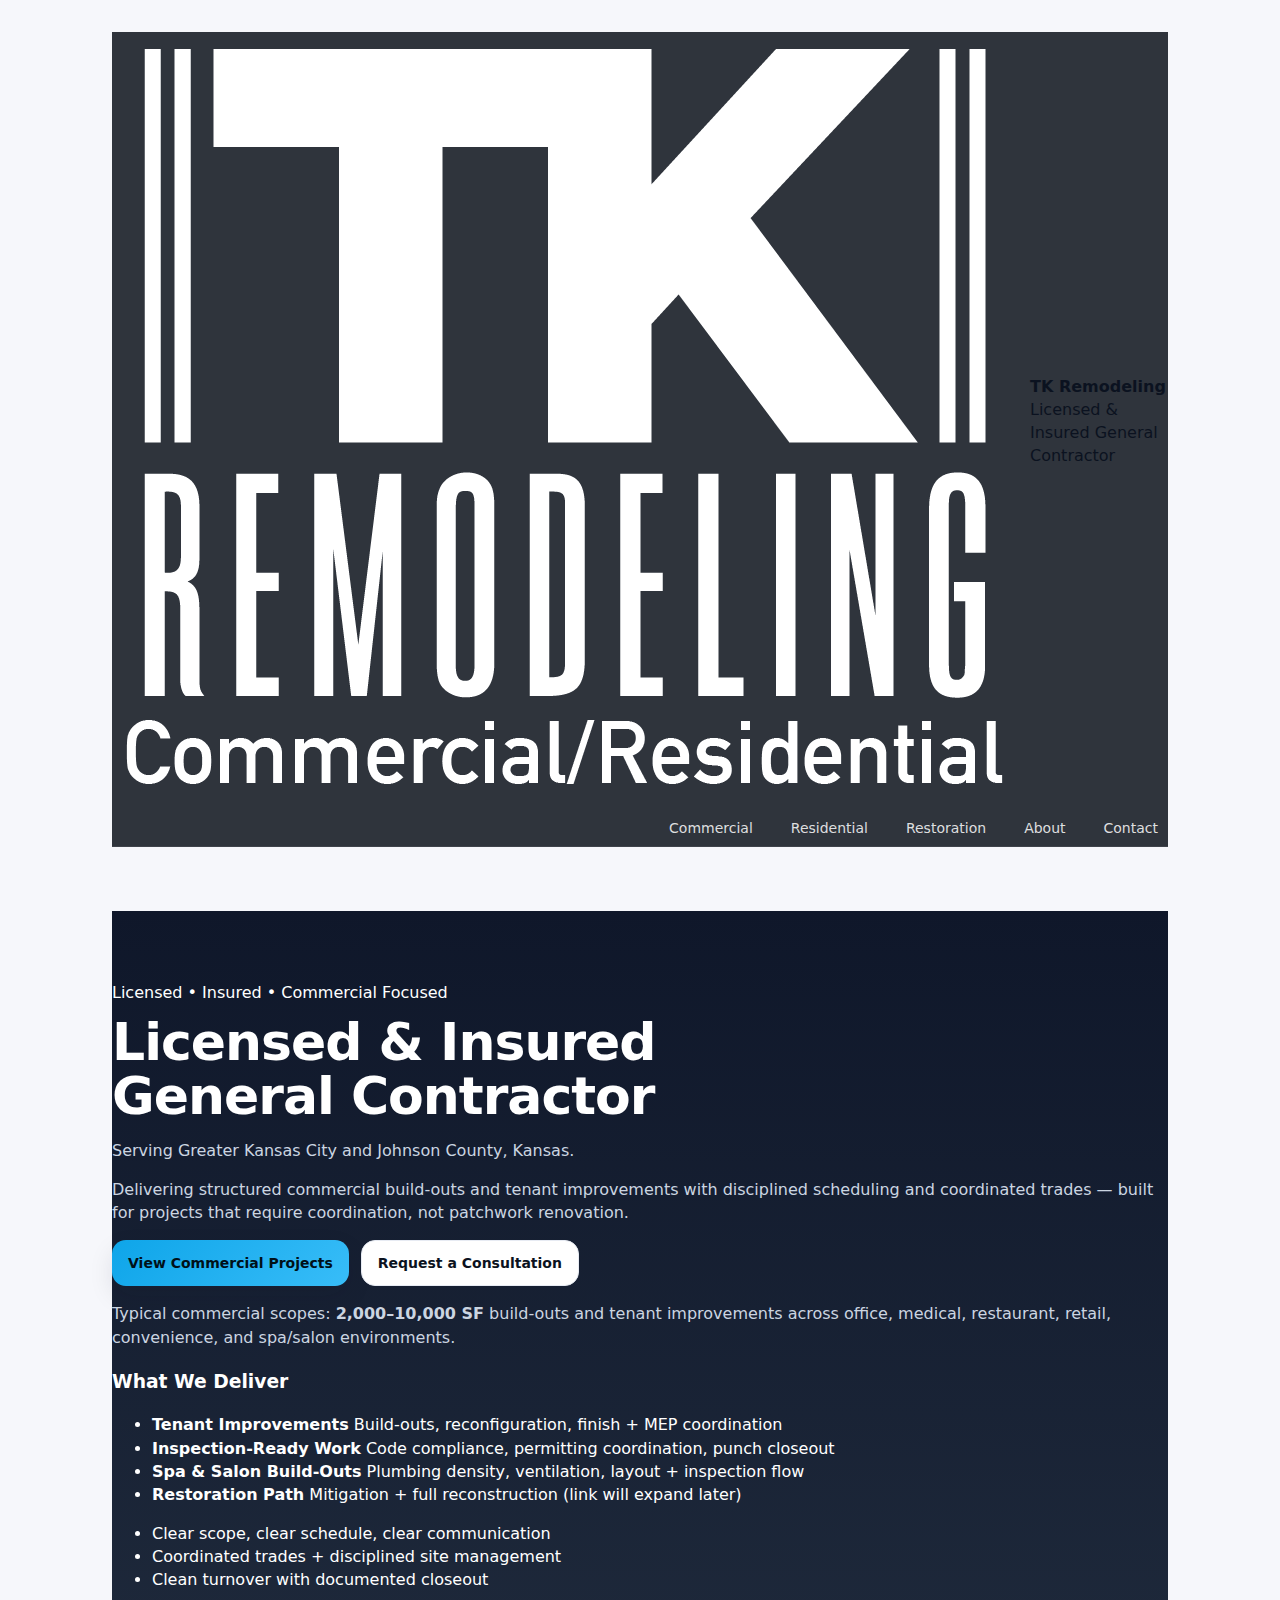
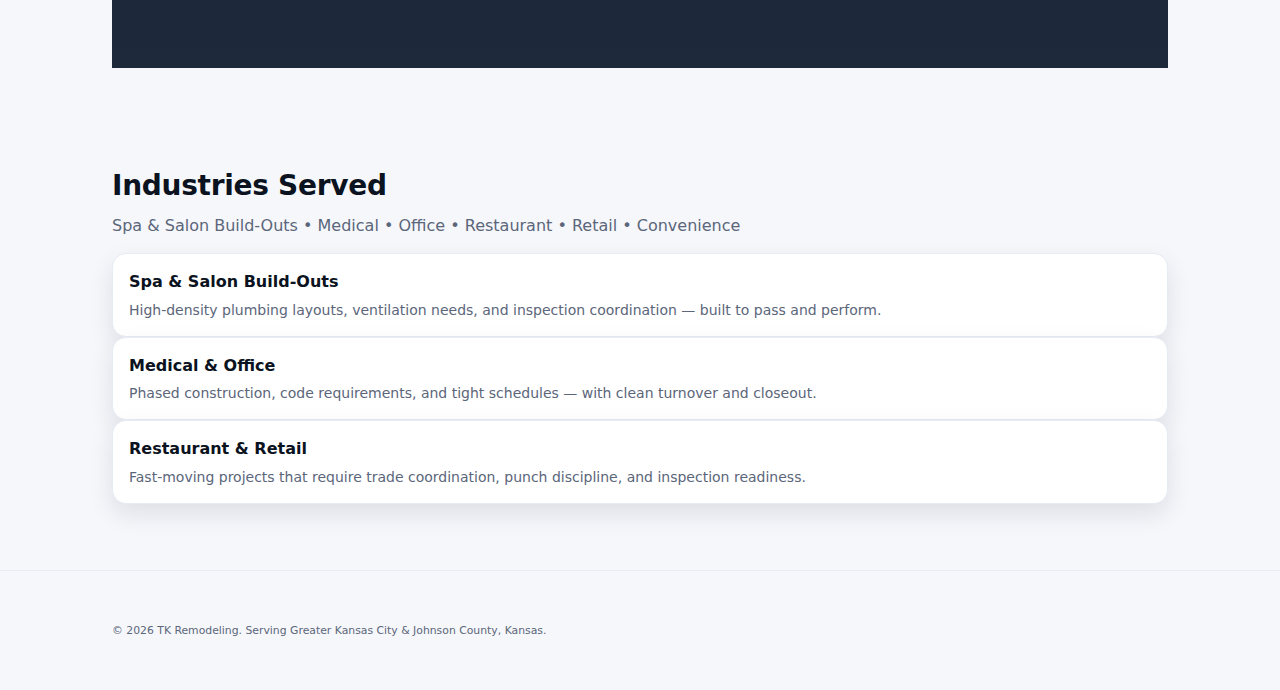
<file: index.html>
<!DOCTYPE html>
<html lang="en">
  <script type="application/ld+json">
{
  "@context": "https://schema.org",
  "@type": "GeneralContractor",
  "name": "TK Remodeling",
  "url": "https://tkremodel.com",
  "logo": "https://tkremodel.com/logo-white.png",
  "description": "Licensed and insured general contractor serving Greater Kansas City and Johnson County, Kansas. Specializing in commercial build-outs, tenant improvements, spa and nail salon construction.",
  "areaServed": [
    {
      "@type": "City",
      "name": "Kansas City"
    },
    {
      "@type": "City",
      "name": "Overland Park"
    },
    {
      "@type": "City",
      "name": "Olathe"
    },
    {
      "@type": "City",
      "name": "Leawood"
    },
    {
      "@type": "City",
      "name": "Lenexa"
    },
    {
      "@type": "City",
      "name": "Prairie Village"
    },
    {
      "@type": "City",
      "name": "Mission"
    },
    {
      "@type": "City",
      "name": "Merriam"
    }
  ],
  "serviceOffered": [
    {
      "@type": "Service",
      "name": "Commercial Build-Outs"
    },
    {
      "@type": "Service",
      "name": "Tenant Improvements"
    },
    {
      "@type": "Service",
      "name": "Spa and Nail Salon Build-Outs"
    },
    {
      "@type": "Service",
      "name": "Medical Office Construction"
    }
  ]
}
</script>

<head>
  <meta charset="UTF-8" />
  <meta name="viewport" content="width=device-width, initial-scale=1.0" />

  <title>Kansas City General Contractor | TK Remodeling</title>
  <meta name="description" content="Licensed & Insured General Contractor serving Greater Kansas City and Johnson County, Kansas. Commercial build-outs, tenant improvements, spa & nail salon build-outs, and restoration mitigation with full reconstruction." />

  <!-- ✅ THIS is where the stylesheet link goes -->
  <link rel="stylesheet" href="styles.css" />
<script type="application/ld+json">
{
  "@context": "https://schema.org",
  "@type": "GeneralContractor",
  "name": "TK Remodeling",
  "url": "https://tkremodel.com",
  "logo": "https://tkremodel.com/logo-white.png",
  "description": "Licensed and insured general contractor serving Greater Kansas City and Johnson County, Kansas. Specializing in commercial build-outs, tenant improvements, and spa & nail salon construction.",
  "areaServed": [
    { "@type": "City", "name": "Kansas City" },
    { "@type": "City", "name": "Overland Park" },
    { "@type": "City", "name": "Olathe" },
    { "@type": "City", "name": "Leawood" },
    { "@type": "City", "name": "Lenexa" },
    { "@type": "City", "name": "Prairie Village" },
    { "@type": "City", "name": "Mission" },
    { "@type": "City", "name": "Merriam" }
  ]
}
</script>
<script type="application/ld+json">
{
  "@context": "https://schema.org",
  "@type": "FAQPage",
  "mainEntity": [
    {
      "@type": "Question",
      "name": "What areas do you serve?",
      "acceptedAnswer": {
        "@type": "Answer",
        "text": "TK Remodeling serves Greater Kansas City and Johnson County, Kansas, including Overland Park, Olathe, Leawood, Lenexa, Prairie Village, Mission, and Merriam."
      }
    },
    {
      "@type": "Question",
      "name": "What types of commercial projects do you specialize in?",
      "acceptedAnswer": {
        "@type": "Answer",
        "text": "We specialize in commercial build-outs and tenant improvements, including office, medical, restaurant, retail, convenience, and spa/nail salon environments."
      }
    },
    {
      "@type": "Question",
      "name": "What project sizes are a good fit?",
      "acceptedAnswer": {
        "@type": "Answer",
        "text": "Typical commercial scopes are 2,000–10,000 square feet, depending on the space and the scope of work."
      }
    },
    {
      "@type": "Question",
      "name": "Do you handle permitting and inspections?",
      "acceptedAnswer": {
        "@type": "Answer",
        "text": "Yes. We coordinate code compliance and inspections as part of an inspection-ready delivery process, aligned with the project scope and jurisdiction requirements."
      }
    },
    {
      "@type": "Question",
      "name": "Can you build a spa or nail salon build-out?",
      "acceptedAnswer": {
        "@type": "Answer",
        "text": "Yes. Spa and nail salon build-outs are a core environment we understand, including high-density plumbing needs, ventilation coordination, layout execution, and inspection flow."
      }
    },
    {
      "@type": "Question",
      "name": "How do we get started?",
      "acceptedAnswer": {
        "@type": "Answer",
        "text": "Send your project city, approximate square footage, target timeline, and any plans or photos. We’ll respond with next steps for a consultation and site walk."
      }
    }
  ]
}
</script>
<script type="application/ld+json">
{
  "@context": "https://schema.org",
  "@type": "Organization",
  "name": "TK Remodeling",
  "url": "https://tkremodel.com",
  "logo": "https://tkremodel.com/logo-white.png",
  "email": "contact@tkremodel.com",
  "sameAs": []
}
</script>
<script type="application/ld+json">
{
  "@context": "https://schema.org",
  "@type": "BreadcrumbList",
  "itemListElement": [{
    "@type": "ListItem",
    "position": 1,
    "name": "Home",
    "item": "https://tkremodel.com/"
  }]
}
</script>

</head>

<body>
  <!-- NAV -->
  <header class="site-header">
    <div class="container">
      <nav class="navbar">
        <a class="brand" href="index.html">
          <!-- If your file is named exactly logo-white.png, this will work -->
          <img src="logo-white.png" alt="TK Remodeling logo" />
          <div class="brand-text">
            <strong>TK Remodeling</strong>
            <span>Licensed &amp; Insured General Contractor</span>
          </div>
        </a>

        <div class="nav-links">
          <a href="projects.html">Commercial</a>
          <a href="residential.html">Residential</a>
          <a href="restoration.html">Restoration</a>
          <a href="about.html">About</a>
          <a class="cta" href="contact.html">Contact</a>
        </div>
      </nav>
    </div>
  </header>

  <!-- HERO -->
  <main class="hero-wrap">
    <div class="container">
      <section class="hero">
        <div class="hero-inner">
          <div>
            <div class="badge">Licensed • Insured • Commercial Focused</div>

            <h1>Licensed &amp; Insured<br/>General Contractor</h1>

            <p class="lede">
              Serving Greater Kansas City and Johnson County, Kansas.
            </p>

            <p class="lede">
              Delivering structured commercial build-outs and tenant improvements with disciplined scheduling and coordinated trades — built for projects that require coordination, not patchwork renovation.
            </p>

            <div class="hero-actions">
              <a class="btn btn-primary" href="projects.html">View Commercial Projects</a>
              <a class="btn btn-ghost" href="contact.html">Request a Consultation</a>
            </div>

            <p class="detail">
              Typical commercial scopes: <strong>2,000–10,000 SF</strong> build-outs and tenant improvements across office, medical, restaurant, retail, convenience, and spa/salon environments.
            </p>
          </div>

          <aside class="deliver-card">
            <h3>What We Deliver</h3>

            <ul class="deliver-list">
              <li class="deliver-item">
                <strong>Tenant Improvements</strong>
                <span>Build-outs, reconfiguration, finish + MEP coordination</span>
              </li>

              <li class="deliver-item">
                <strong>Inspection-Ready Work</strong>
                <span>Code compliance, permitting coordination, punch closeout</span>
              </li>

              <li class="deliver-item">
                <strong>Spa &amp; Salon Build-Outs</strong>
                <span>Plumbing density, ventilation, layout + inspection flow</span>
              </li>

              <li class="deliver-item">
                <strong>Restoration Path</strong>
                <span>Mitigation + full reconstruction (link will expand later)</span>
              </li>
            </ul>

            <ul class="deliver-bullets">
              <li>Clear scope, clear schedule, clear communication</li>
              <li>Coordinated trades + disciplined site management</li>
              <li>Clean turnover with documented closeout</li>
            </ul>
          </aside>
        </div>
      </section>
    </div>

    <!-- INDUSTRIES -->
    <section class="section">
      <div class="container">
        <h2>Industries Served</h2>
        <p class="sub">Spa &amp; Salon Build-Outs • Medical • Office • Restaurant • Retail • Convenience</p>

        <div class="grid-3">
          <div class="card">
            <h3>Spa &amp; Salon Build-Outs</h3>
            <p>High-density plumbing layouts, ventilation needs, and inspection coordination — built to pass and perform.</p>
          </div>

          <div class="card">
            <h3>Medical &amp; Office</h3>
            <p>Phased construction, code requirements, and tight schedules — with clean turnover and closeout.</p>
          </div>

          <div class="card">
            <h3>Restaurant &amp; Retail</h3>
            <p>Fast-moving projects that require trade coordination, punch discipline, and inspection readiness.</p>
          </div>
        </div>
      </div>
    </section>

    <!-- FOOTER -->
    <footer class="footer">
      <div class="container">
        <small>© 2026 TK Remodeling. Serving Greater Kansas City &amp; Johnson County, Kansas.</small>
      </div>
    </footer>
  </main>
</body>
</html>
</file>
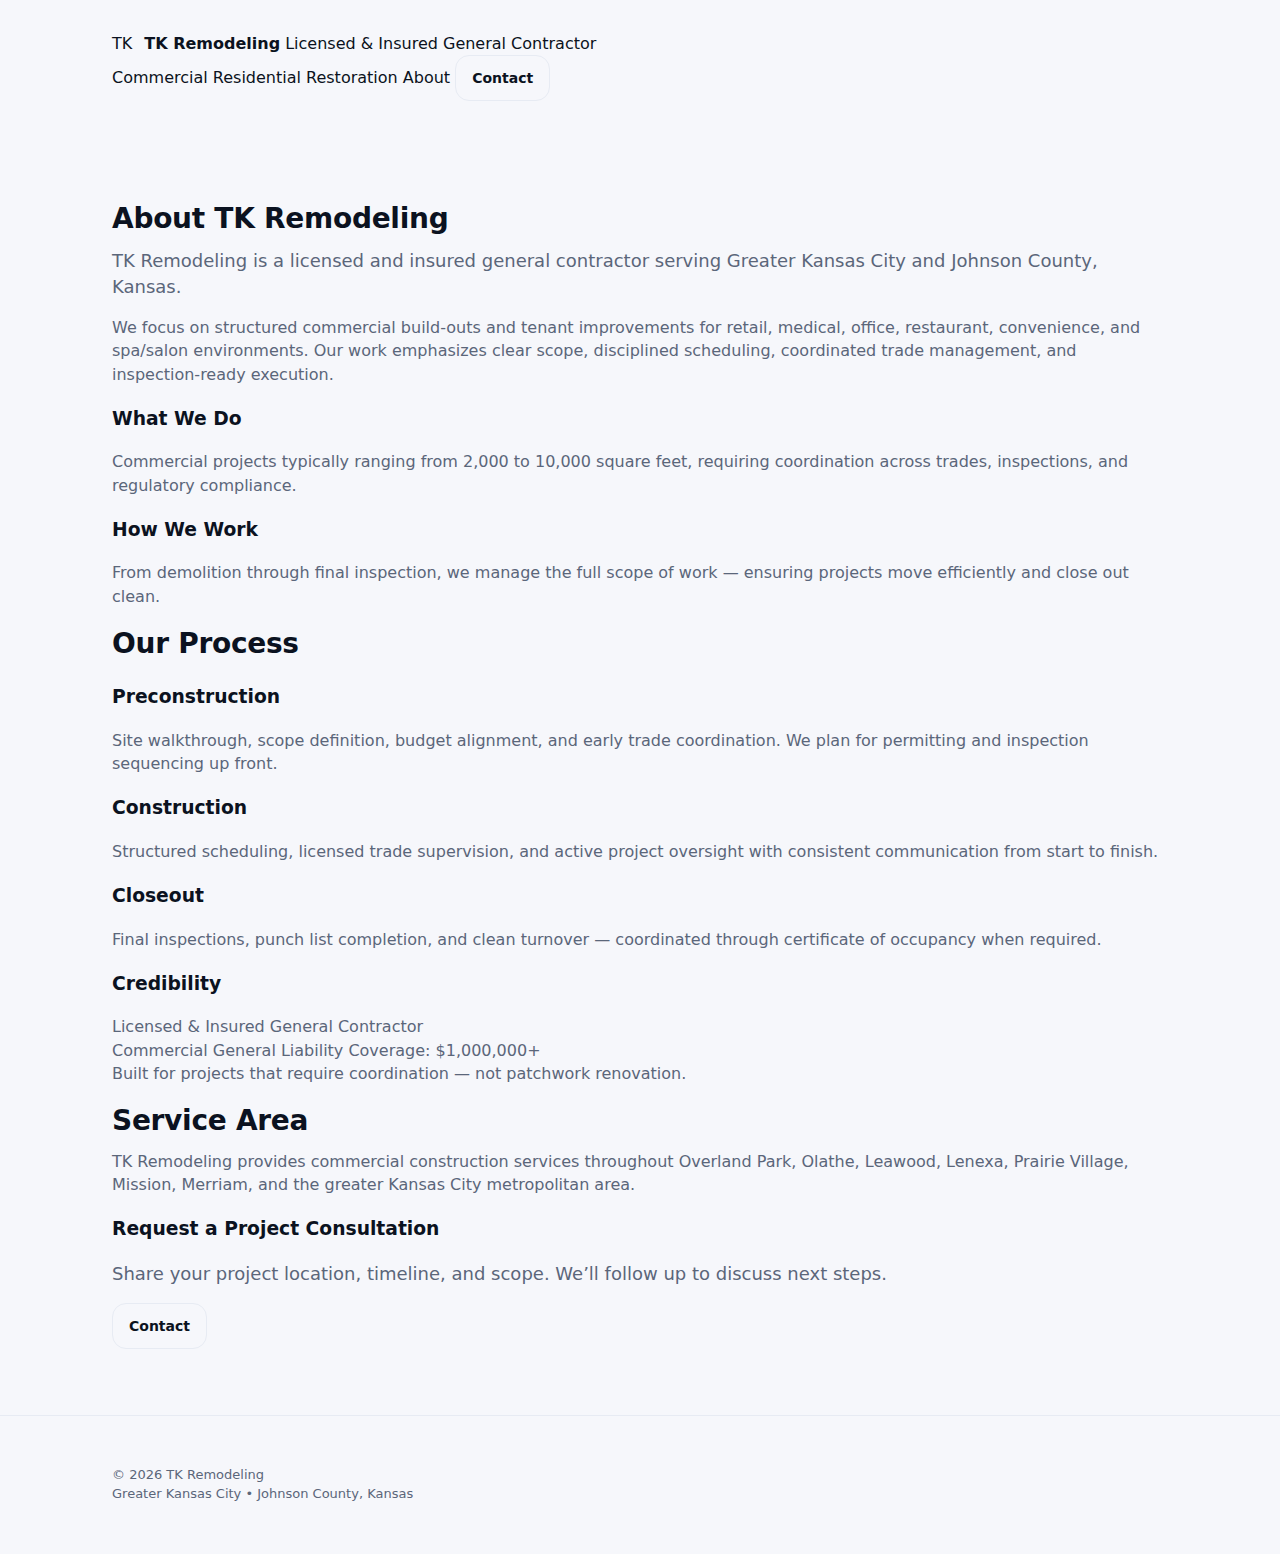
<file: about.html>
<!doctype html>
<html lang="en">
<head>
  <meta charset="utf-8" />
  <meta name="viewport" content="width=device-width,initial-scale=1" />
  <title>About | TK Remodeling</title>
  <meta name="description" content="Licensed & Insured General Contractor serving Greater Kansas City and Johnson County, Kansas. Commercial build-outs, tenant improvements, and spa/salon construction."/>
  <link rel="stylesheet" href="styles.css" />
</head>
<body>

<header class="topbar">
  <div class="container">
    <div class="nav">
      <a class="brand" href="index.html">
        <div class="mark">TK</div>
        <div class="name">
          <strong>TK Remodeling</strong>
          <span>Licensed & Insured General Contractor</span>
        </div>
      </a>
      <nav class="links">
        <a href="projects.html">Commercial</a>
        <a href="residential.html">Residential</a>
        <a href="restoration.html">Restoration</a>
        <a href="about.html" class="active">About</a>
        <a href="contact.html" class="btn primary">Contact</a>
      </nav>
    </div>
  </div>
</header>

<main class="section">
  <div class="container">
    <h2>About TK Remodeling</h2>

    <p class="lead">
      TK Remodeling is a licensed and insured general contractor serving Greater Kansas City
      and Johnson County, Kansas.
    </p>

    <p>
      We focus on structured commercial build-outs and tenant improvements for retail, medical,
      office, restaurant, convenience, and spa/salon environments. Our work emphasizes clear scope,
      disciplined scheduling, coordinated trade management, and inspection-ready execution.
    </p>

    <div class="grid-2" style="margin-top:18px;">
      <div>
        <h3>What We Do</h3>
        <p>
          Commercial projects typically ranging from 2,000 to 10,000 square feet,
          requiring coordination across trades, inspections, and regulatory compliance.
        </p>
      </div>
      <div>
        <h3>How We Work</h3>
        <p>
          From demolition through final inspection, we manage the full scope of work —
          ensuring projects move efficiently and close out clean.
        </p>
      </div>
    </div>

    <div class="spacer"></div>

    <h2>Our Process</h2>

    <div class="grid-2">
      <div>
        <h3>Preconstruction</h3>
        <p>
          Site walkthrough, scope definition, budget alignment, and early trade coordination.
          We plan for permitting and inspection sequencing up front.
        </p>
      </div>

      <div>
        <h3>Construction</h3>
        <p>
          Structured scheduling, licensed trade supervision, and active project oversight
          with consistent communication from start to finish.
        </p>
      </div>

      <div>
        <h3>Closeout</h3>
        <p>
          Final inspections, punch list completion, and clean turnover — coordinated through
          certificate of occupancy when required.
        </p>
      </div>

      <div>
        <h3>Credibility</h3>
        <p>
          Licensed &amp; Insured General Contractor<br/>
          Commercial General Liability Coverage: $1,000,000+<br/>
          Built for projects that require coordination — not patchwork renovation.
        </p>
      </div>
    </div>

    <div class="spacer"></div>

    <h2>Service Area</h2>
    <p>
      TK Remodeling provides commercial construction services throughout Overland Park, Olathe,
      Leawood, Lenexa, Prairie Village, Mission, Merriam, and the greater Kansas City metropolitan area.
    </p>

    <div class="spacer"></div>

    <div class="cta">
      <h3>Request a Project Consultation</h3>
      <p class="lead">Share your project location, timeline, and scope. We’ll follow up to discuss next steps.</p>
      <a class="btn primary" href="contact.html">Contact</a>
    </div>
  </div>
</main>

<footer class="footer">
  <div class="container">
    <div class="row">
      <div>© <span id="year"></span> TK Remodeling</div>
      <div>Greater Kansas City • Johnson County, Kansas</div>
    </div>
  </div>
</footer>

<script>
  document.getElementById("year").textContent = new Date().getFullYear();
</script>

</body>
</html>
</file>
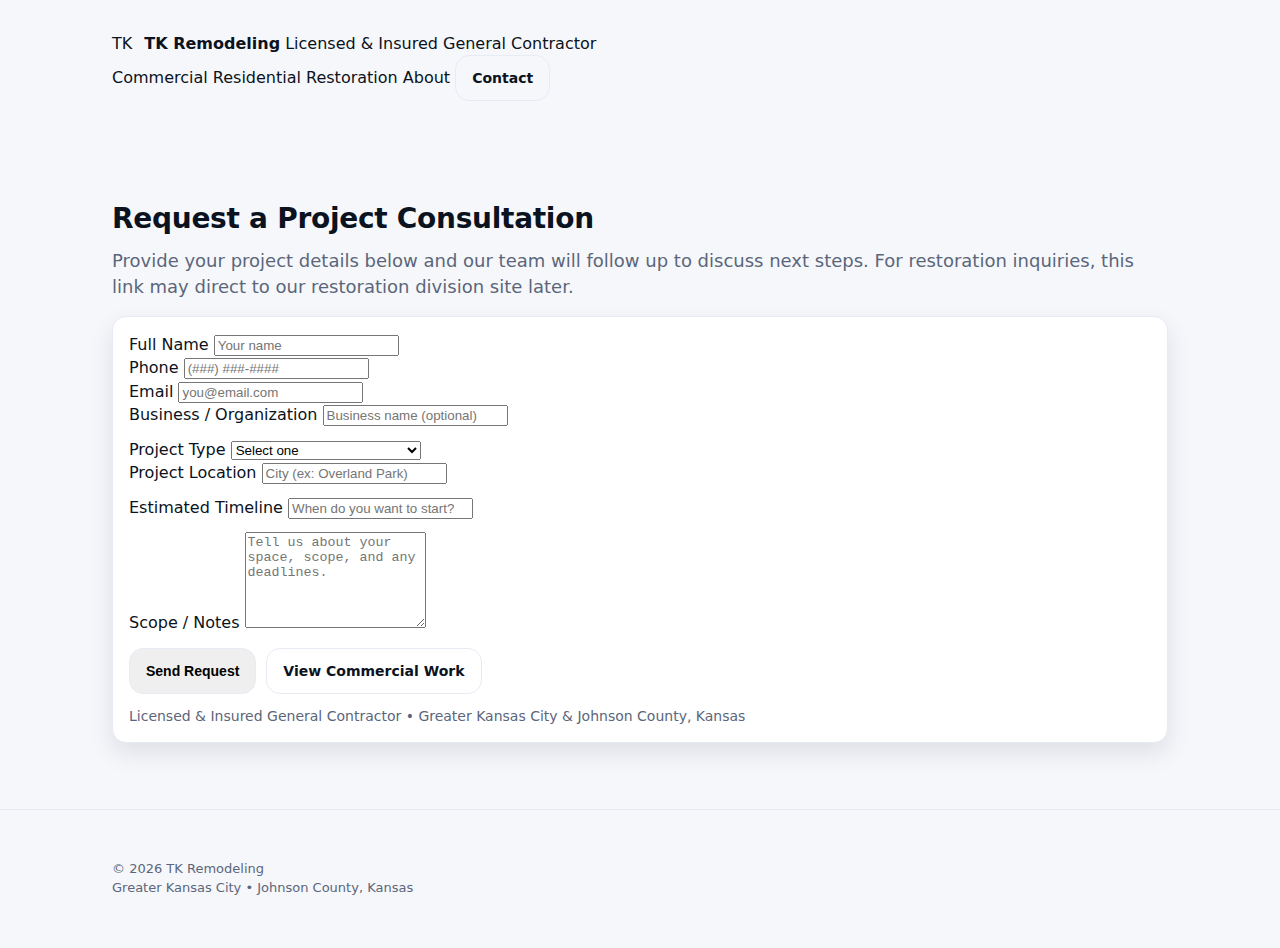
<file: contact.html>
<!doctype html>
<html lang="en">
<head>
  <meta charset="utf-8" />
  <meta name="viewport" content="width=device-width,initial-scale=1" />
  <title>Contact | TK Remodeling</title>
  <meta name="description" content="Request a project consultation with TK Remodeling. Licensed & Insured General Contractor serving Greater Kansas City and Johnson County, Kansas."/>
  <link rel="stylesheet" href="styles.css" />
</head>
<body>

<header class="topbar">
  <div class="container">
    <div class="nav">
      <a class="brand" href="index.html">
        <div class="mark">TK</div>
        <div class="name">
          <strong>TK Remodeling</strong>
          <span>Licensed & Insured General Contractor</span>
        </div>
      </a>
      <nav class="links">
        <a href="projects.html">Commercial</a>
        <a href="residential.html">Residential</a>
        <a href="restoration.html">Restoration</a>
        <a href="about.html">About</a>
        <a href="contact.html" class="btn primary active">Contact</a>
      </nav>
    </div>
  </div>
</header>

<main class="section">
  <div class="container">
    <h2>Request a Project Consultation</h2>
    <p class="lead">
      Provide your project details below and our team will follow up to discuss next steps.
      For restoration inquiries, this link may direct to our restoration division site later.
    </p>

    <div class="card" style="margin-top:14px;">
      <form class="form" action="mailto:youremail@domain.com" method="post" enctype="text/plain">
        <div class="grid-2">
          <div>
            <label>Full Name</label>
            <input name="Name" type="text" placeholder="Your name" required />
          </div>
          <div>
            <label>Phone</label>
            <input name="Phone" type="tel" placeholder="(###) ###-####" required />
          </div>
          <div>
            <label>Email</label>
            <input name="Email" type="email" placeholder="you@email.com" required />
          </div>
          <div>
            <label>Business / Organization</label>
            <input name="Business" type="text" placeholder="Business name (optional)" />
          </div>
        </div>

        <div class="grid-2" style="margin-top:12px;">
          <div>
            <label>Project Type</label>
            <select name="Project Type" required>
              <option value="" selected disabled>Select one</option>
              <option>Commercial Build-Out</option>
              <option>Tenant Improvement</option>
              <option>Spa / Salon Build-Out</option>
              <option>Residential (Select Projects)</option>
              <option>Restoration / Mitigation</option>
            </select>
          </div>
          <div>
            <label>Project Location</label>
            <input name="Location" type="text" placeholder="City (ex: Overland Park)" required />
          </div>
        </div>

        <div style="margin-top:12px;">
          <label>Estimated Timeline</label>
          <input name="Timeline" type="text" placeholder="When do you want to start?" />
        </div>

        <div style="margin-top:12px;">
          <label>Scope / Notes</label>
          <textarea name="Scope" rows="6" placeholder="Tell us about your space, scope, and any deadlines."></textarea>
        </div>

        <div style="margin-top:14px; display:flex; gap:10px; flex-wrap:wrap;">
          <button class="btn primary" type="submit">Send Request</button>
          <a class="btn" href="projects.html">View Commercial Work</a>
        </div>

        <p class="small" style="margin-top:12px;">
          Licensed &amp; Insured General Contractor • Greater Kansas City &amp; Johnson County, Kansas
        </p>
      </form>
    </div>
  </div>
</main>

<footer class="footer">
  <div class="container">
    <div class="row">
      <div>© <span id="year"></span> TK Remodeling</div>
      <div>Greater Kansas City • Johnson County, Kansas</div>
    </div>
  </div>
</footer>

<script>
  document.getElementById("year").textContent = new Date().getFullYear();
</script>

</body>
</html>
</file>
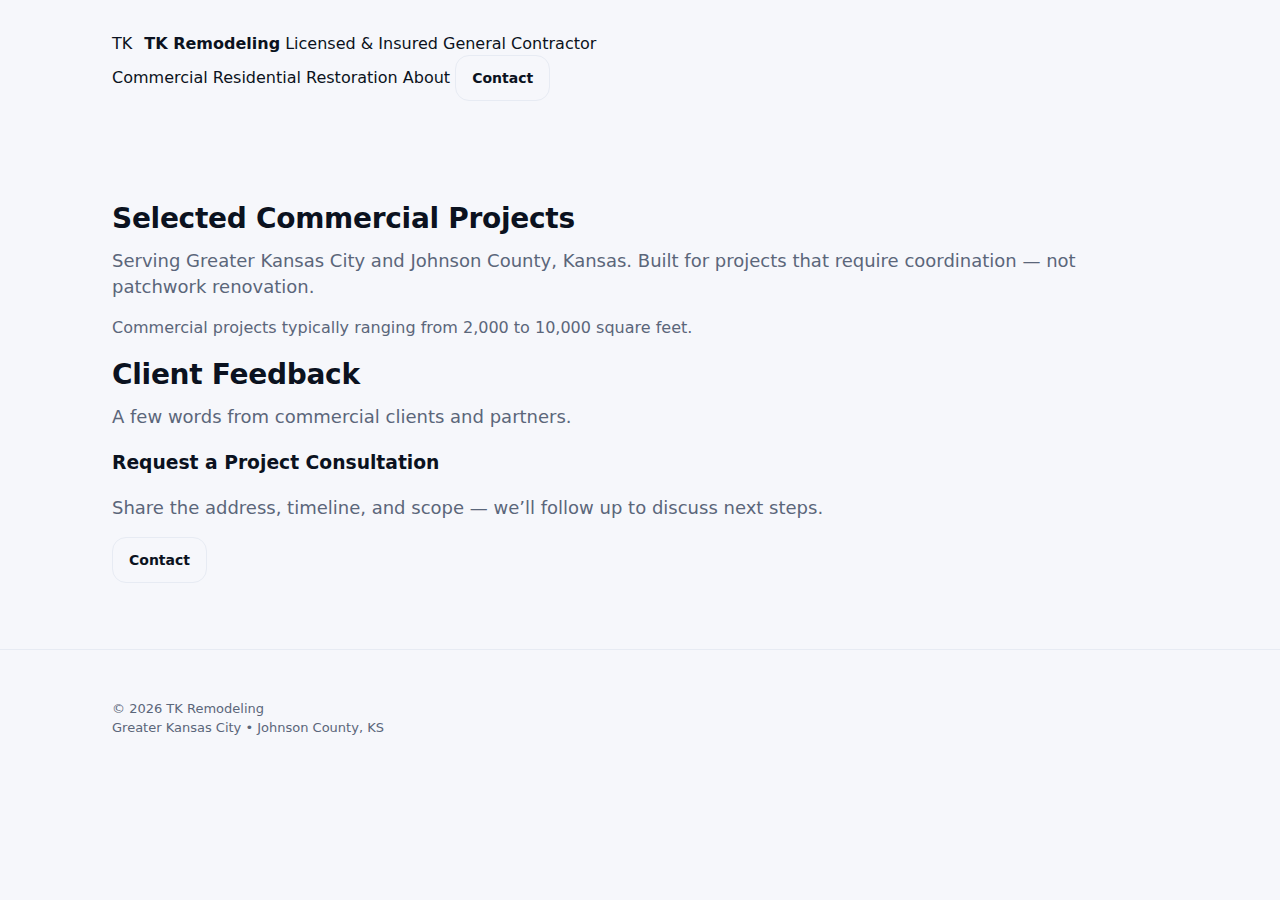
<file: projects.html>
<!doctype html>
<html lang="en">
<head>
  <meta charset="utf-8" />
  <meta name="viewport" content="width=device-width,initial-scale=1" />
  <title>Projects | TK Remodeling</title>
  <meta name="description" content="Selected commercial build-outs and tenant improvements across Greater Kansas City and Johnson County, Kansas."/>
  <link rel="stylesheet" href="styles.css" />
</head>
<body>

<header class="topbar">
  <div class="container">
    <div class="nav">
      <a class="brand" href="index.html">
        <div class="mark">TK</div>
        <div class="name">
          <strong>TK Remodeling</strong>
          <span>Licensed & Insured General Contractor</span>
        </div>
      </a>
      <nav class="links">
        <a href="projects.html">Commercial</a>
        <a href="residential.html">Residential</a>
        <a href="restoration.html">Restoration</a>
        <a href="about.html">About</a>
        <a href="contact.html" class="btn primary">Contact</a>
      </nav>
    </div>
  </div>
</header>

<main class="section">
  <div class="container">
    <h2>Selected Commercial Projects</h2>
    <p class="lead">
      Serving Greater Kansas City and Johnson County, Kansas.
      Built for projects that require coordination — not patchwork renovation.
    </p>
    <p class="small">
      Commercial projects typically ranging from 2,000 to 10,000 square feet.
    </p>

    <div id="projectsGrid" class="proj-grid"></div>

    <div class="spacer"></div>

    <h2>Client Feedback</h2>
    <p class="lead">A few words from commercial clients and partners.</p>
    <div id="testimonialsGrid" class="tgrid"></div>

    <div class="spacer"></div>

    <div class="cta">
      <h3>Request a Project Consultation</h3>
      <p class="lead">Share the address, timeline, and scope — we’ll follow up to discuss next steps.</p>
      <a class="btn primary" href="contact.html">Contact</a>
    </div>
  </div>
</main>

<footer class="footer">
  <div class="container">
    <div class="row">
      <div>© <span id="year"></span> TK Remodeling</div>
      <div class="small">Greater Kansas City • Johnson County, KS</div>
    </div>
  </div>
</footer>

<script>
  document.getElementById("year").textContent = new Date().getFullYear();
</script>
<script src="projects.js"></script>

</body>
</html>
</file>
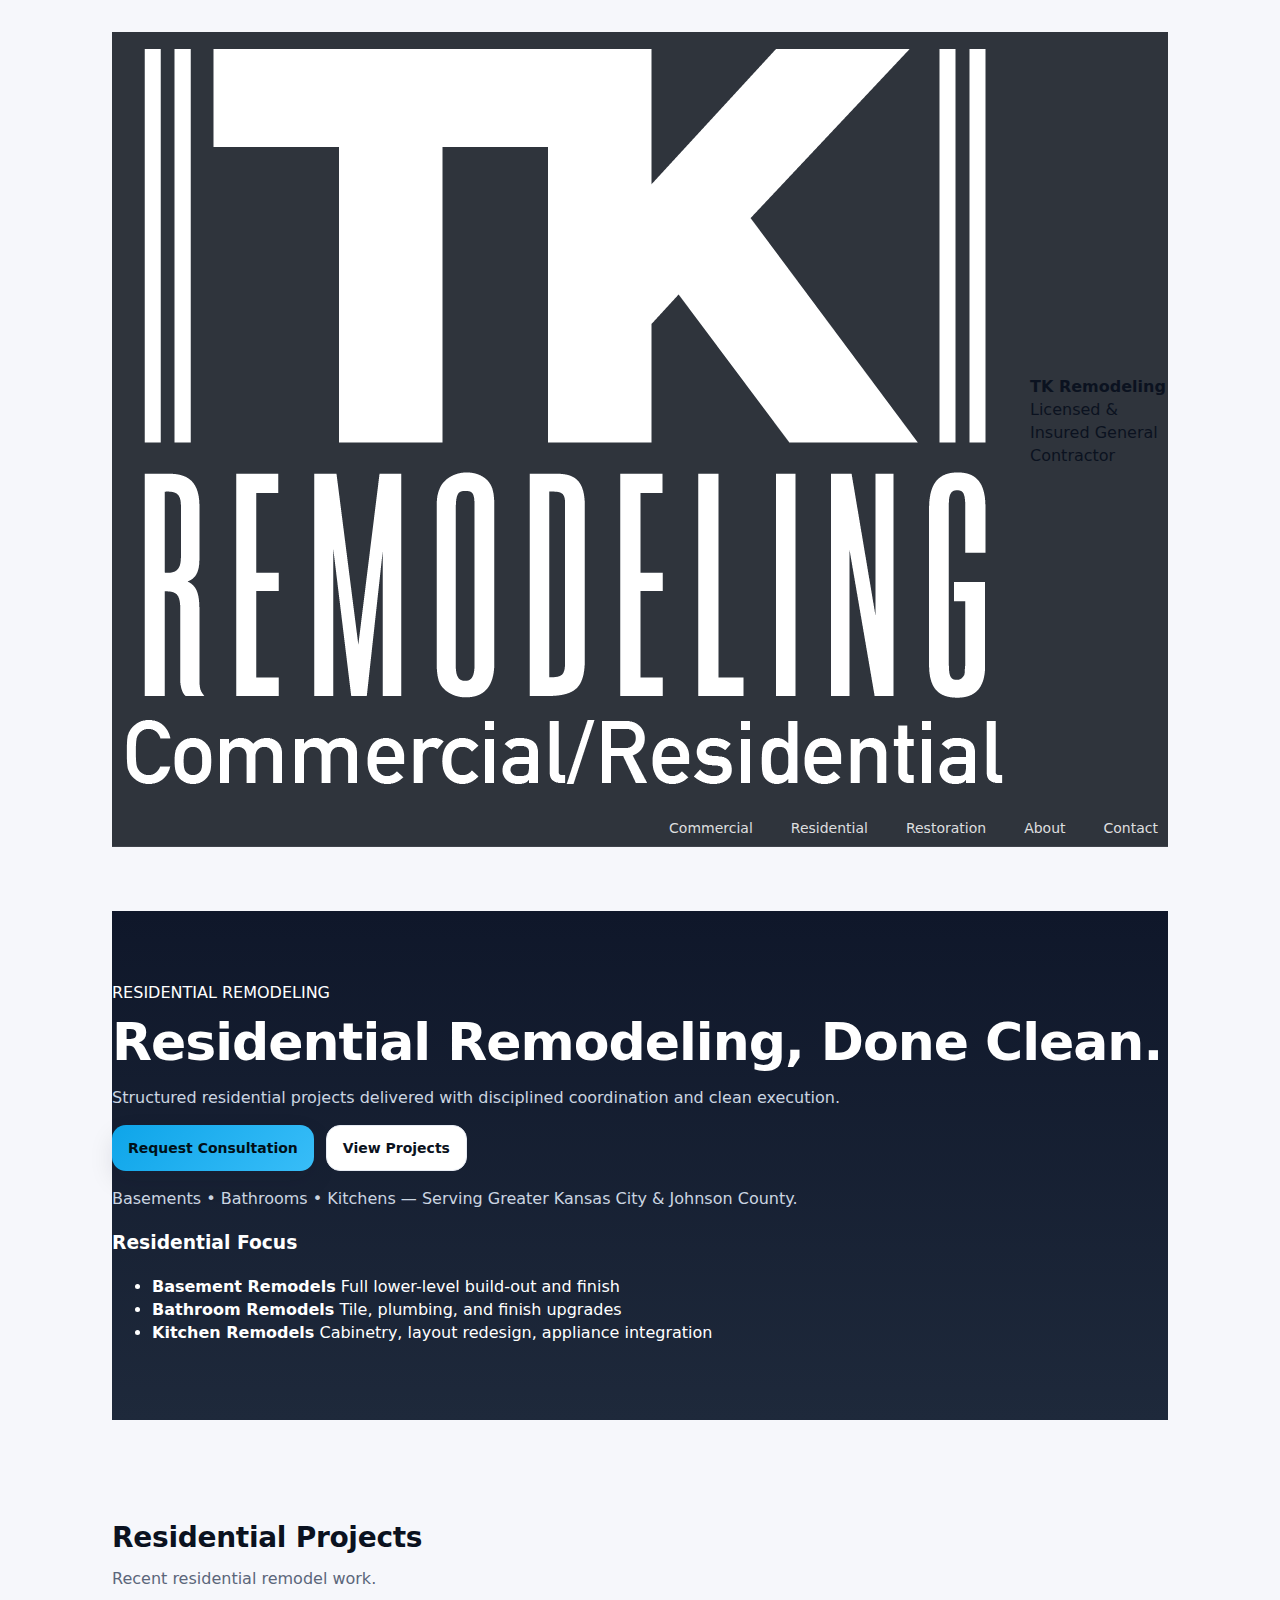
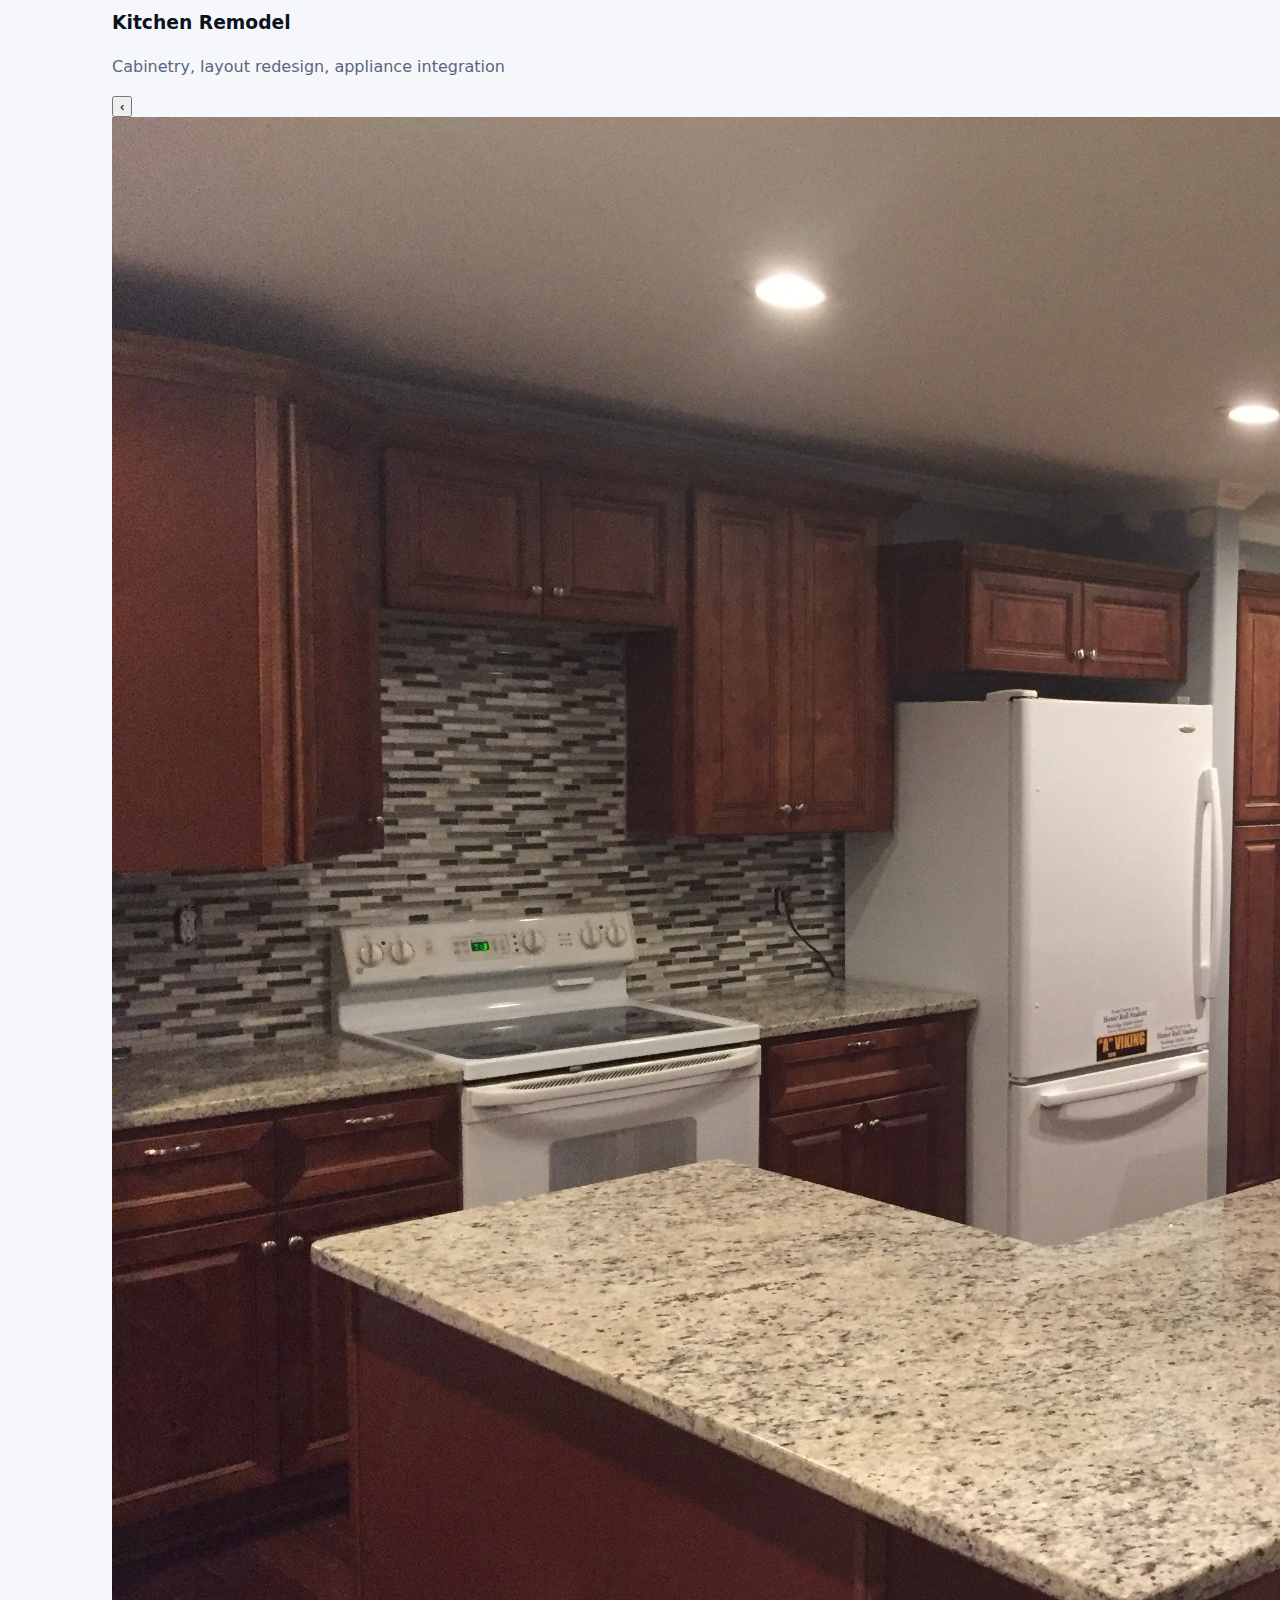
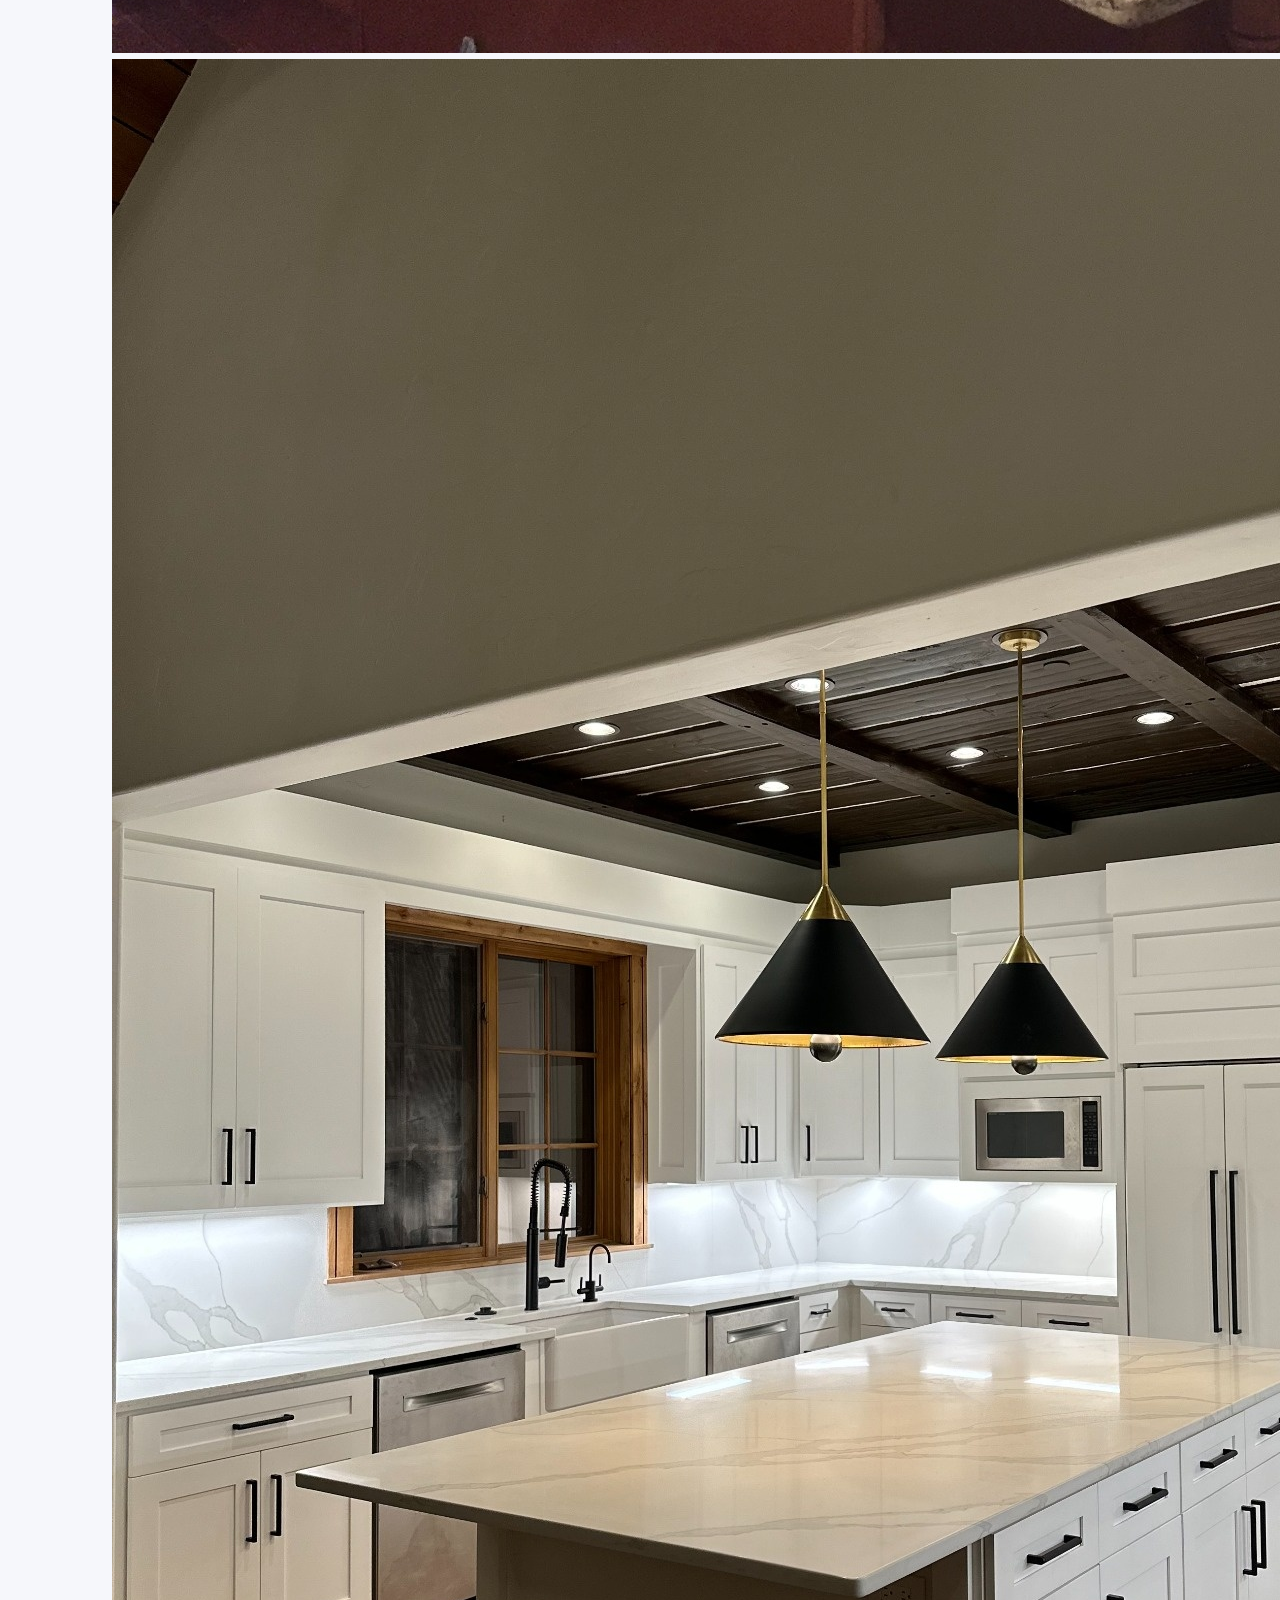
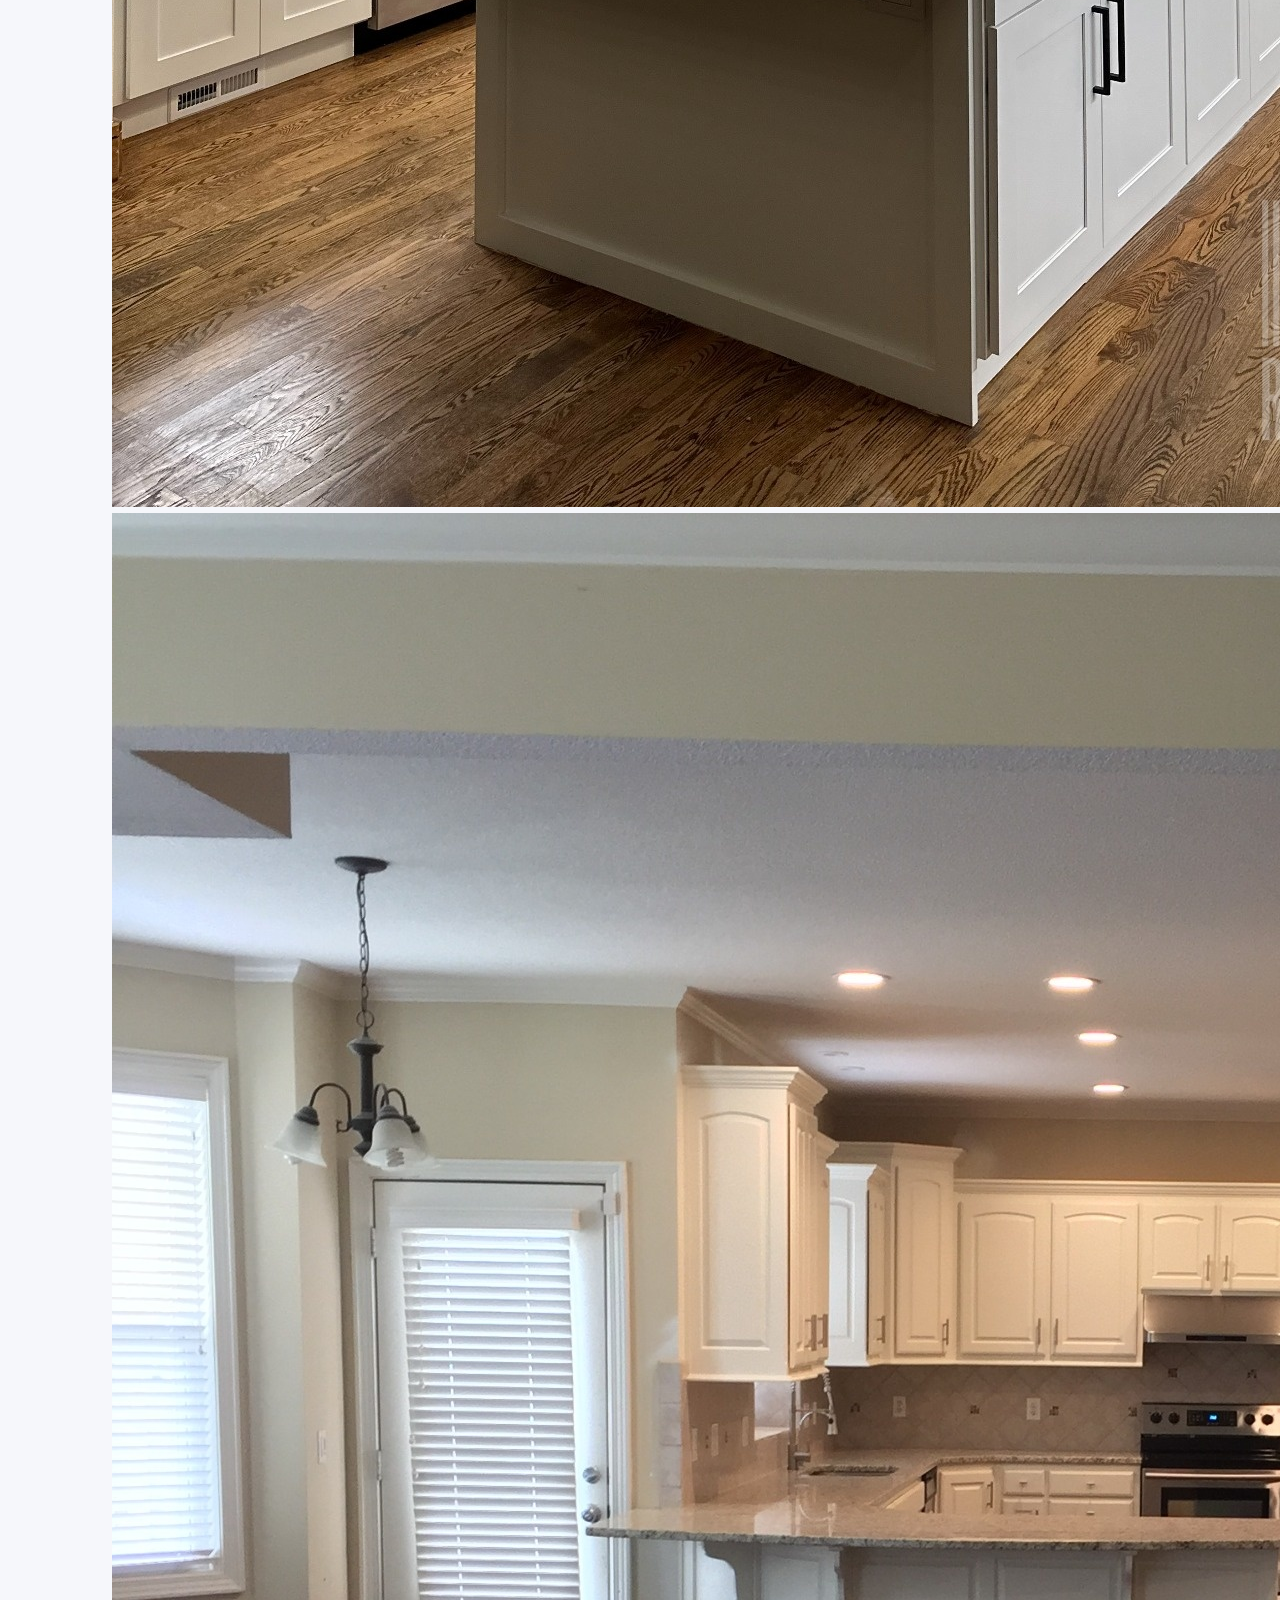
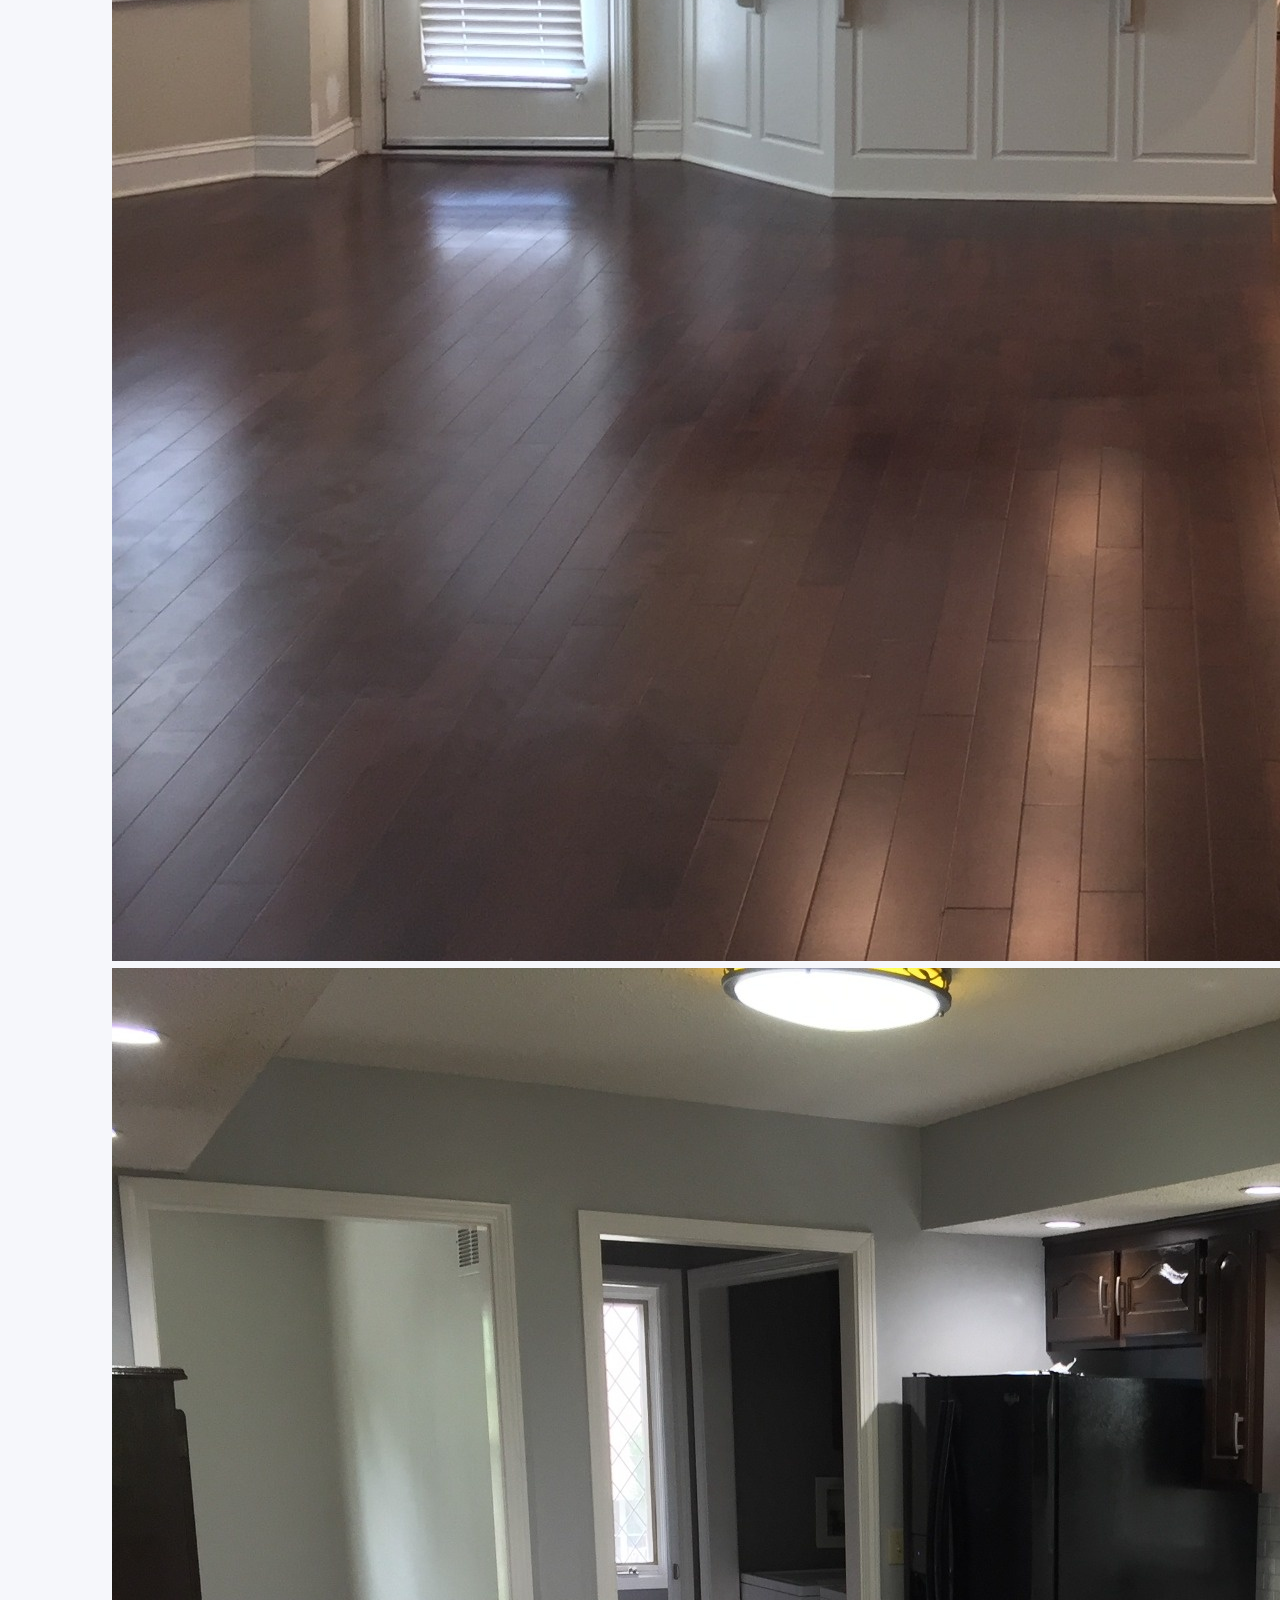
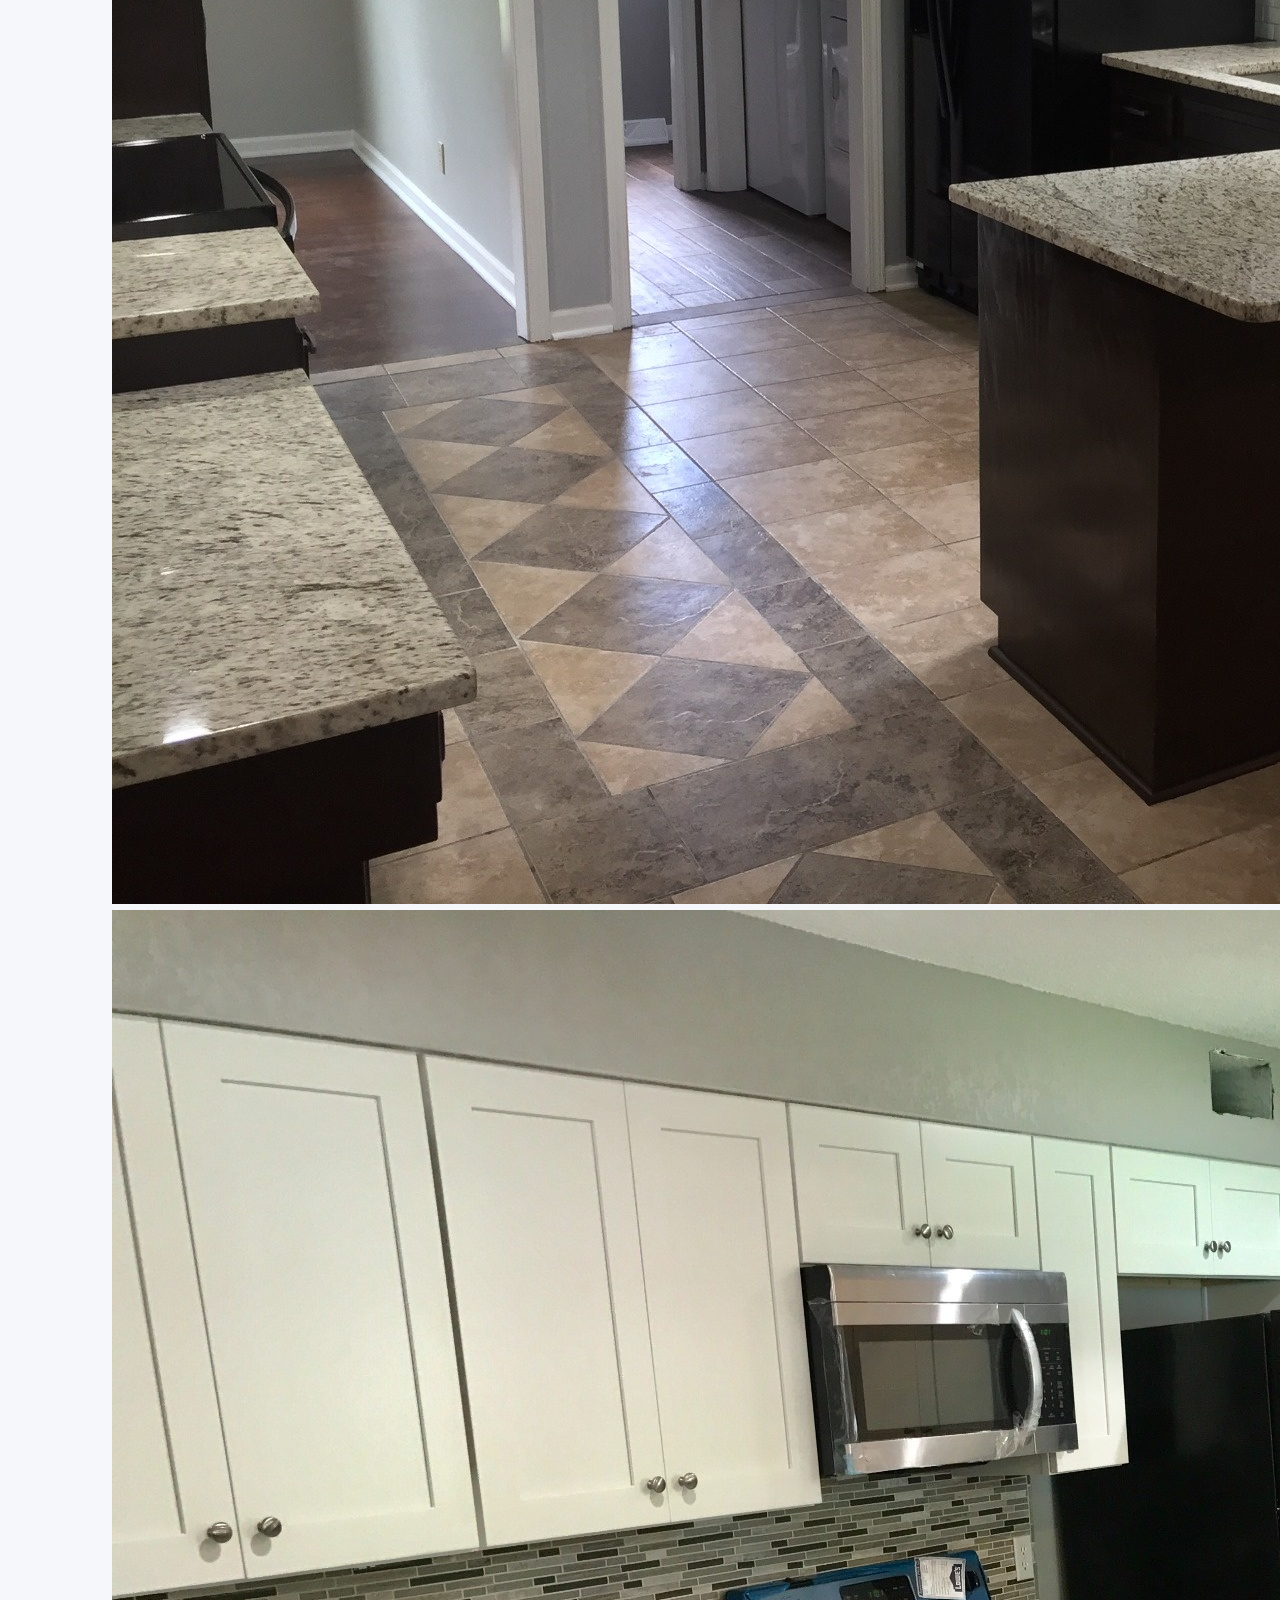
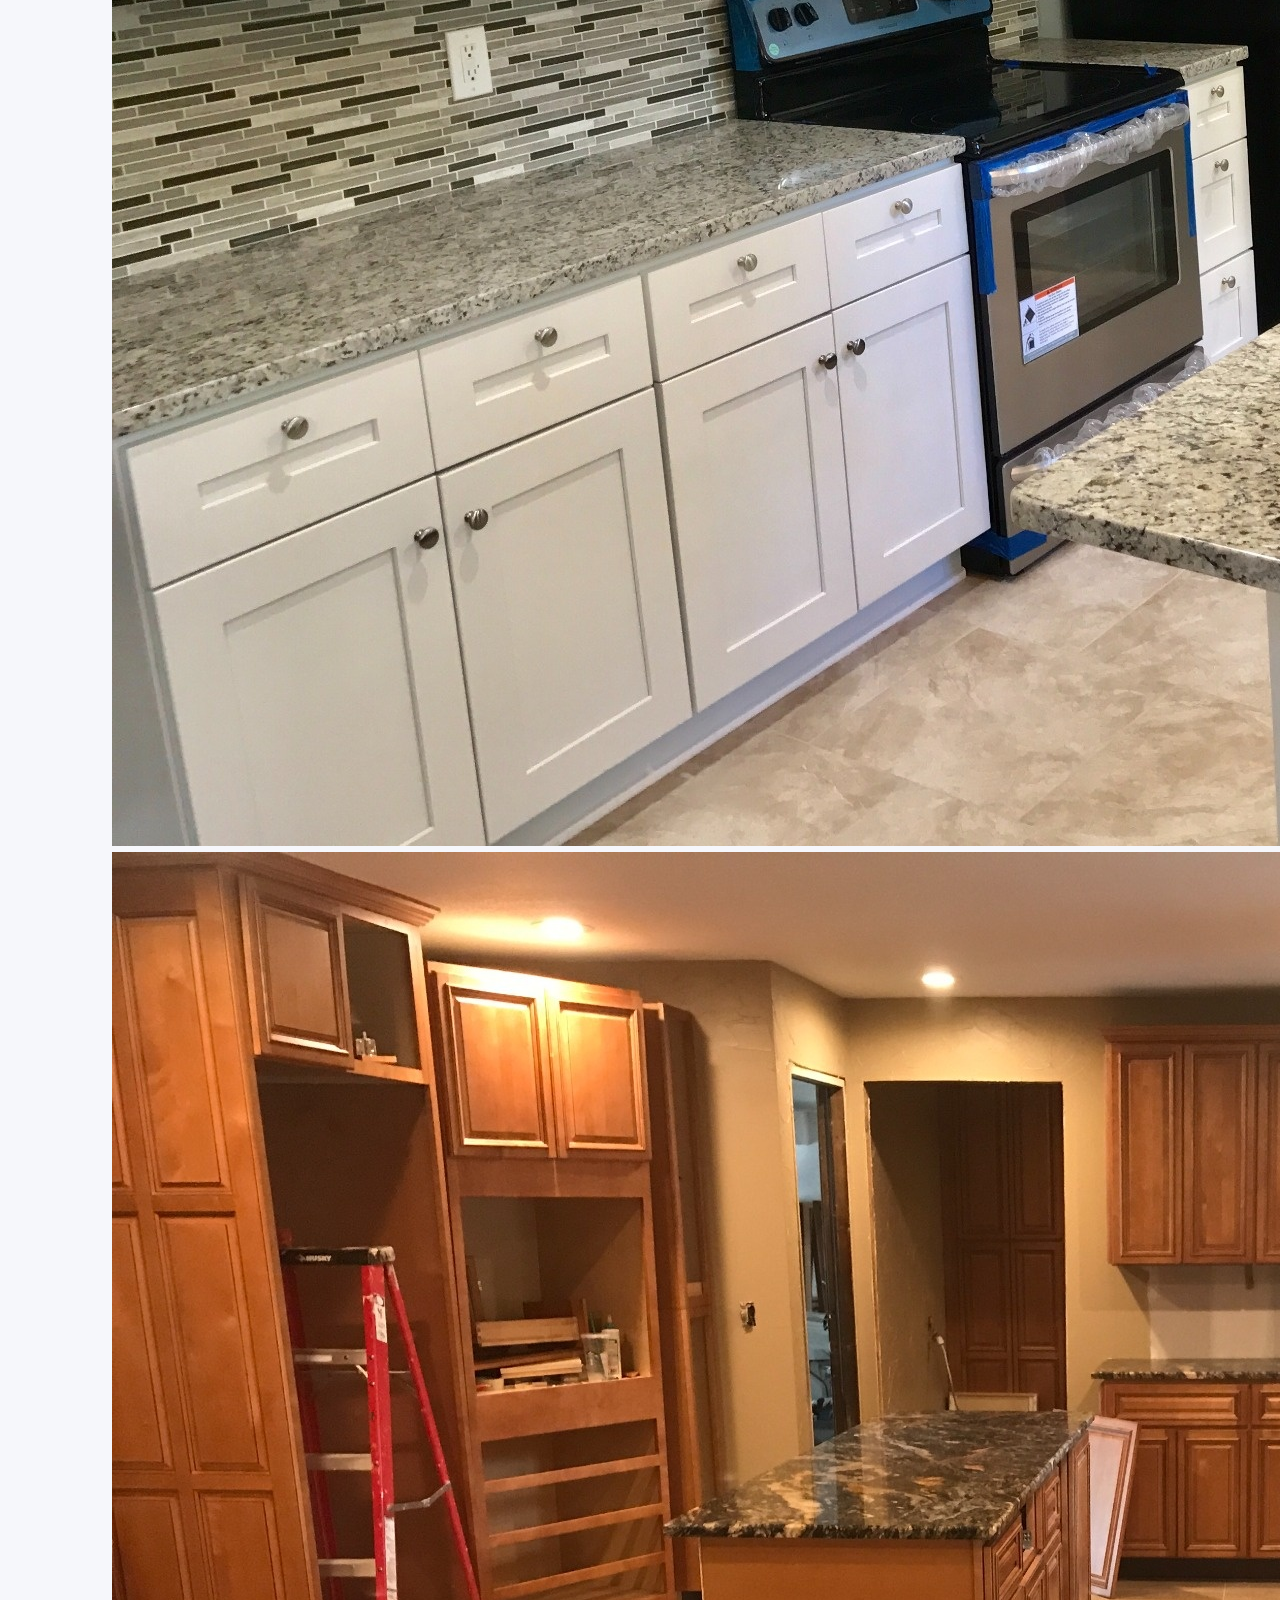
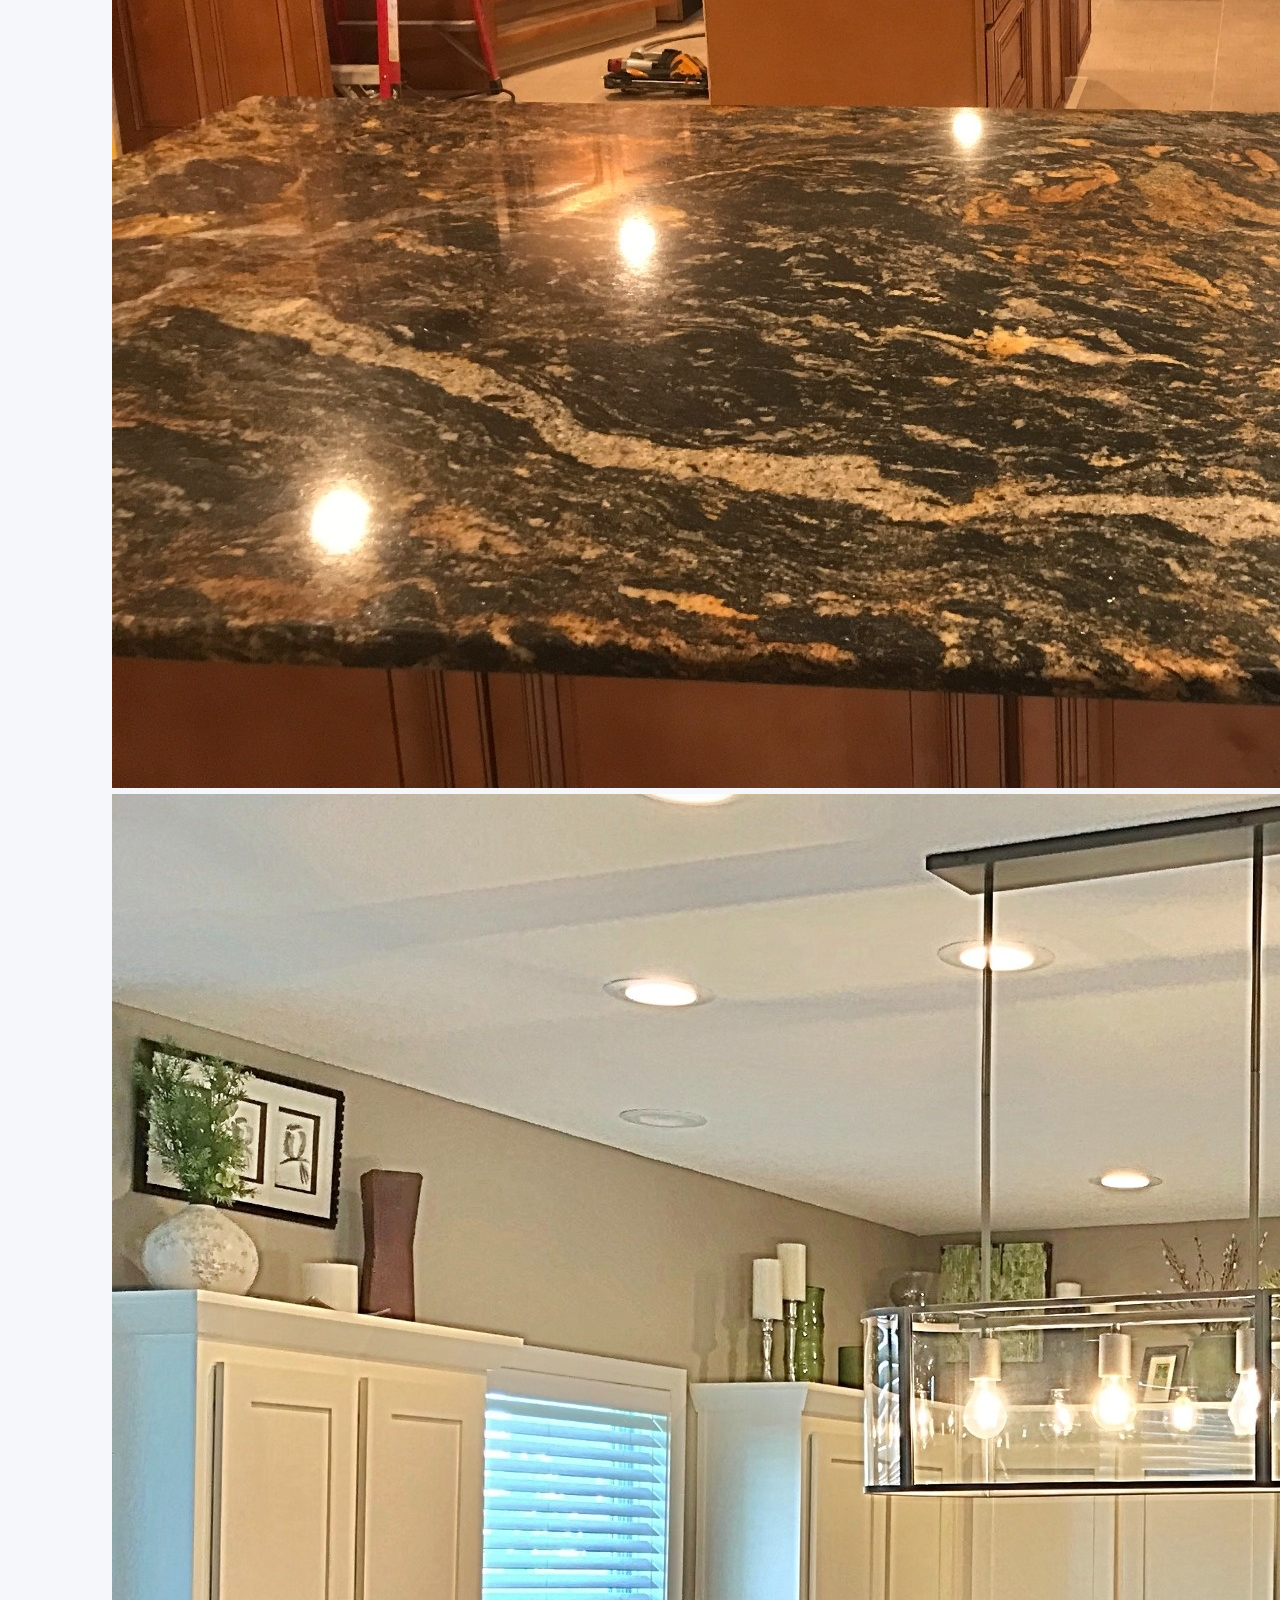
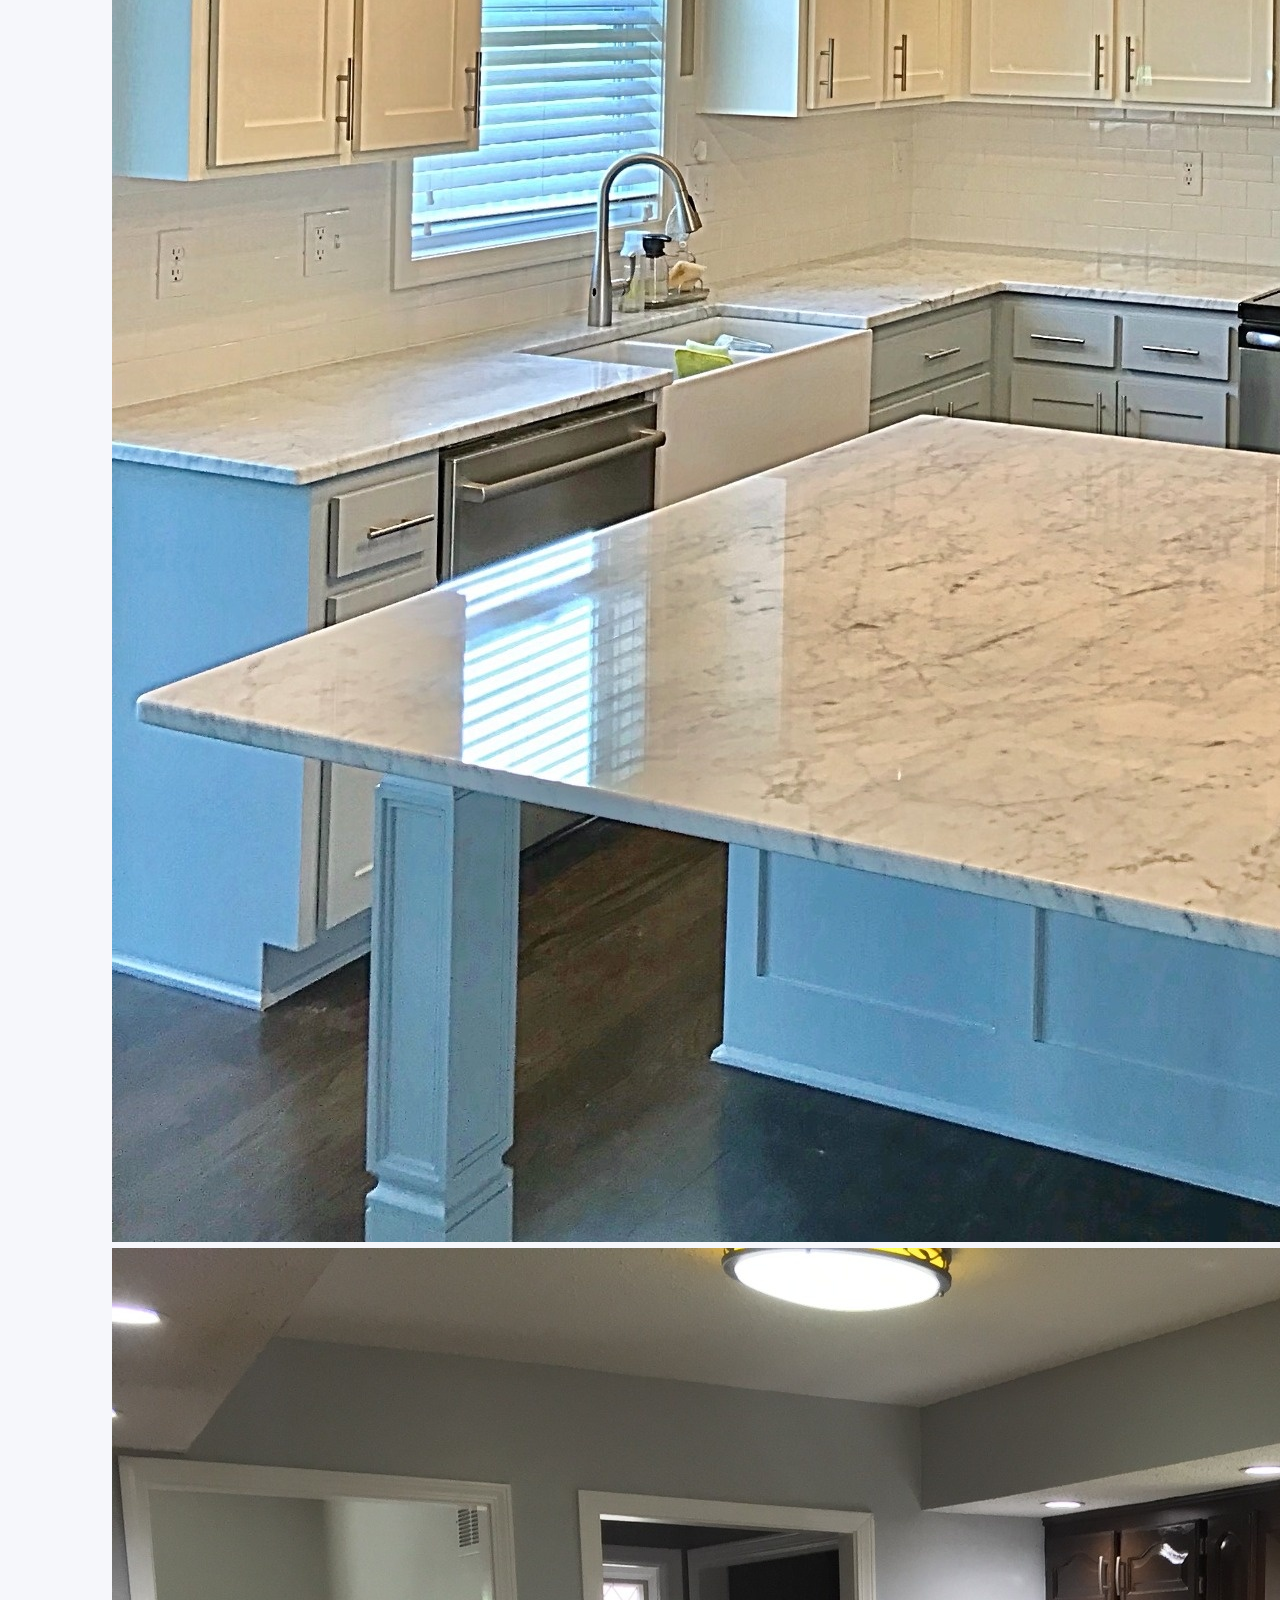
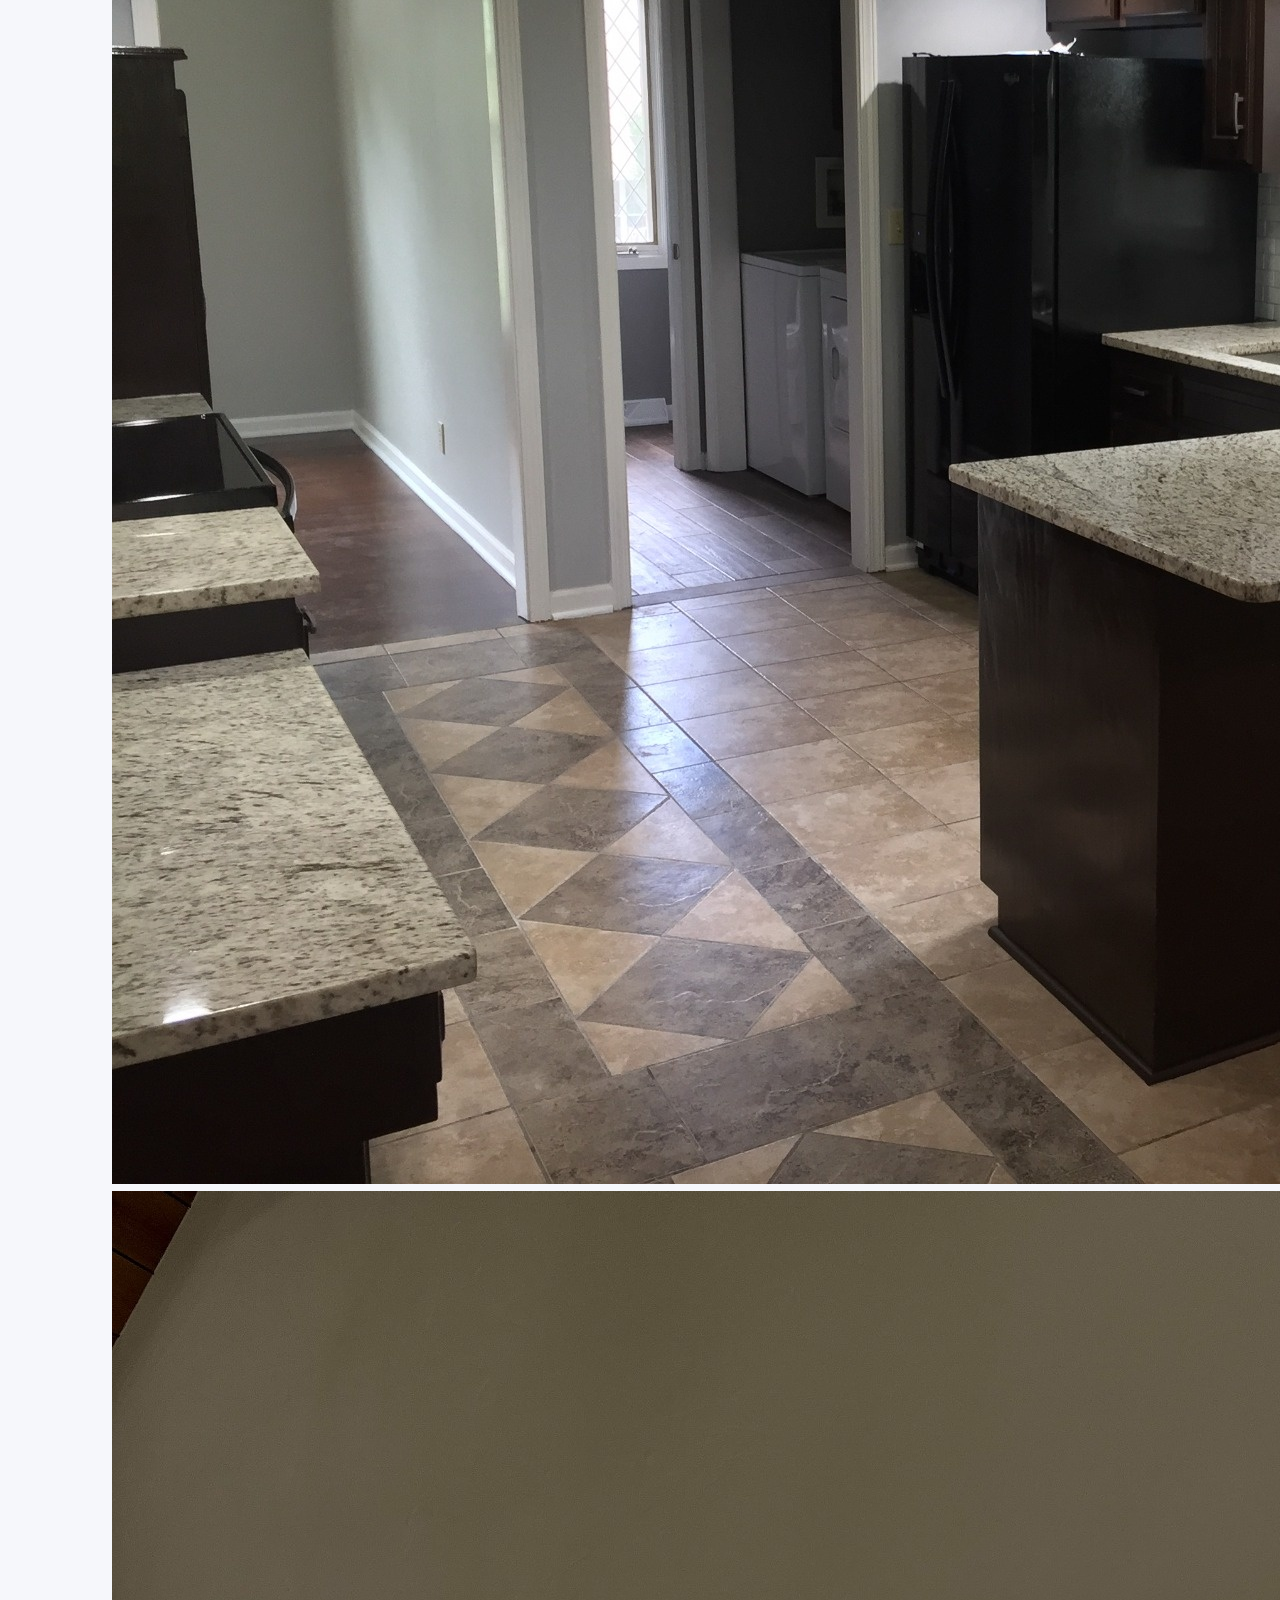
<file: residential.html>
<!DOCTYPE html>
<html lang="en">
<head>
  <meta charset="UTF-8" />
  <meta name="viewport" content="width=device-width, initial-scale=1.0" />
  <title>Residential Remodeling | TK Remodeling</title>
  <meta name="description" content="Residential remodeling in Greater Kansas City and Johnson County, Kansas. Basements, bathrooms, kitchens — clean execution and disciplined coordination." />
  <link rel="stylesheet" href="styles.css" />
</head>

<body>

  <!-- HEADER -->
  <header class="site-header">
    <div class="container">
      <nav class="navbar">
        <a class="brand" href="index.html">
          <img src="logo-white.png" alt="TK Remodeling logo" />
          <div class="brand-text">
            <strong>TK Remodeling</strong>
            <span>Licensed &amp; Insured General Contractor</span>
          </div>
        </a>

        <div class="nav-links">
          <a href="projects.html">Commercial</a>
          <a href="residential.html" aria-current="page">Residential</a>
          <a href="restoration.html">Restoration</a>
          <a href="about.html">About</a>
          <a class="cta" href="contact.html">Contact</a>
        </div>
      </nav>
    </div>
  </header>

  <!-- HERO -->
  <section class="hero-wrap">
    <div class="container">
      <div class="hero">
        <div class="hero-inner">

          <div>
            <div class="badge">RESIDENTIAL REMODELING</div>
            <h1>Residential Remodeling, Done Clean.</h1>
            <p class="lede">
              Structured residential projects delivered with disciplined coordination and clean execution.
            </p>

            <div class="hero-actions">
              <a class="btn btn-primary" href="contact.html">Request Consultation</a>
              <a class="btn btn-ghost" href="#projects">View Projects</a>
            </div>

            <p class="detail">
              Basements • Bathrooms • Kitchens — Serving Greater Kansas City & Johnson County.
            </p>
          </div>

          <div class="deliver-card">
            <h3>Residential Focus</h3>
            <ul class="deliver-list">
              <li class="deliver-item">
                <strong>Basement Remodels</strong>
                <span>Full lower-level build-out and finish</span>
              </li>
              <li class="deliver-item">
                <strong>Bathroom Remodels</strong>
                <span>Tile, plumbing, and finish upgrades</span>
              </li>
              <li class="deliver-item">
                <strong>Kitchen Remodels</strong>
                <span>Cabinetry, layout redesign, appliance integration</span>
              </li>
            </ul>
          </div>

        </div>
      </div>
    </div>
  </section>

  <!-- PROJECTS -->
<main id="projects" class="section">
  <div class="container">

    <h2>Residential Projects</h2>
    <p class="sub">Recent residential remodel work.</p>

    <!-- ================= KITCHEN ================= -->
    <section class="proj" data-slider>
      <div class="proj-head">
        <h3>Kitchen Remodel</h3>
        <p class="proj-meta">Cabinetry, layout redesign, appliance integration</p>
      </div>

      <div class="slider">
        <button type="button" class="slider-btn prev" data-prev>‹</button>

        <div class="slider-track" data-track>
          <img src="assets/projects/resi-kitchen-01.jpg" alt="Kitchen remodel 1">
          <img src="assets/projects/resi-kitchen-02.jpg" alt="Kitchen remodel 2">
          <img src="assets/projects/resi-kitchen-03.jpg" alt="Kitchen remodel 3">
          <img src="assets/projects/resi-kitchen-04.jpg" alt="Kitchen remodel 4">
          <img src="assets/projects/resi-kitchen-05.jpg" alt="Kitchen remodel 5">
          <img src="assets/projects/resi-kitchen-06.jpg" alt="Kitchen remodel 6">
          <img src="assets/projects/resi-kitchen-07.jpg" alt="Kitchen remodel 7">
          <img src="assets/projects/resi-kitchen-08.jpg" alt="Kitchen remodel 8">
          <img src="assets/projects/resi-kitchen-09.jpg" alt="Kitchen remodel 9">
          <img src="assets/projects/resi-kitchen-10.jpg" alt="Kitchen remodel 10">
        </div>

        <button type="button" class="slider-btn next" data-next>›</button>
      </div>
    </section>


    <!-- ================= BASEMENT ================= -->
    <section class="proj" data-slider>
      <div class="proj-head">
        <h3>Basement Remodel</h3>
        <p class="proj-meta">Full lower-level build-out and finish</p>
      </div>

      <div class="slider">
        <button type="button" class="slider-btn prev" data-prev>‹</button>

        <div class="slider-track" data-track>
          <img src="assets/projects/resi-basement-01.jpg" alt="Basement remodel 1">
          <img src="assets/projects/resi-basement-02.jpg" alt="Basement remodel 2">
          <img src="assets/projects/resi-basement-03.jpg" alt="Basement remodel 3">
          <img src="assets/projects/resi-basement-04.jpg" alt="Basement remodel 4">
          <img src="assets/projects/resi-basement-05.jpg" alt="Basement remodel 5">
          <img src="assets/projects/resi-basement-06.jpg" alt="Basement remodel 6">
          <img src="assets/projects/resi-basement-07.jpg" alt="Basement remodel 7">
        </div>

        <button type="button" class="slider-btn next" data-next>›</button>
      </div>
    </section>


    <!-- ================= DECKS ================= -->
    <section class="proj" data-slider>
      <div class="proj-head">
        <h3>Deck Construction & Remodel</h3>
        <p class="proj-meta">Exterior framing, composite decking, rail systems</p>
      </div>

      <div class="slider">
        <button type="button" class="slider-btn prev" data-prev>‹</button>

        <div class="slider-track" data-track>
          <img src="assets/projects/resi-deck-01.jpg" alt="Deck remodel 1">
          <img src="assets/projects/resi-deck-02.jpg" alt="Deck remodel 2">
          <img src="assets/projects/resi-deck-03.jpg" alt="Deck remodel 3">
          <img src="assets/projects/resi-deck-04.jpg" alt="Deck remodel 4">
          <img src="assets/projects/resi-deck-05.jpg" alt="Deck remodel 5">
        </div>

        <button type="button" class="slider-btn next" data-next>›</button>
      </div>
    </section>


    <!-- ================= BATHROOM ================= -->
    <section class="proj" data-slider>
      <div class="proj-head">
        <h3>Bathroom Remodel</h3>
        <p class="proj-meta">Custom tile, plumbing coordination, finish upgrades</p>
      </div>

      <div class="slider">
        <button type="button" class="slider-btn prev" data-prev>‹</button>

        <div class="slider-track" data-track>
          <img src="assets/projects/resi-bath-01.jpg" alt="Bathroom remodel 1">
          <img src="assets/projects/resi-bath-02.jpg" alt="Bathroom remodel 2">
          <img src="assets/projects/resi-bath-03.jpg" alt="Bathroom remodel 3">
        </div>

        <button type="button" class="slider-btn next" data-next>›</button>
      </div>
    </section>

  </div>
</main>


  <footer class="footer">
    <div class="container">
      <small>© 2026 TK Remodeling. Serving the Kansas City metro.</small>
    </div>
  </footer>
<script>
  // Simple slider controls for any section with data-slider
  document.querySelectorAll('[data-slider]').forEach((section) => {
    const track = section.querySelector('[data-track]');
    const prev = section.querySelector('[data-prev]');
    const next = section.querySelector('[data-next]');

    if (!track || !prev || !next) return;

    const scrollAmount = () => track.clientWidth;

    prev.addEventListener('click', () => {
      track.scrollBy({ left: -scrollAmount(), behavior: 'smooth' });
    });

    next.addEventListener('click', () => {
      track.scrollBy({ left: scrollAmount(), behavior: 'smooth' });
    });
  });
</script>

</body>
</html>
</file>
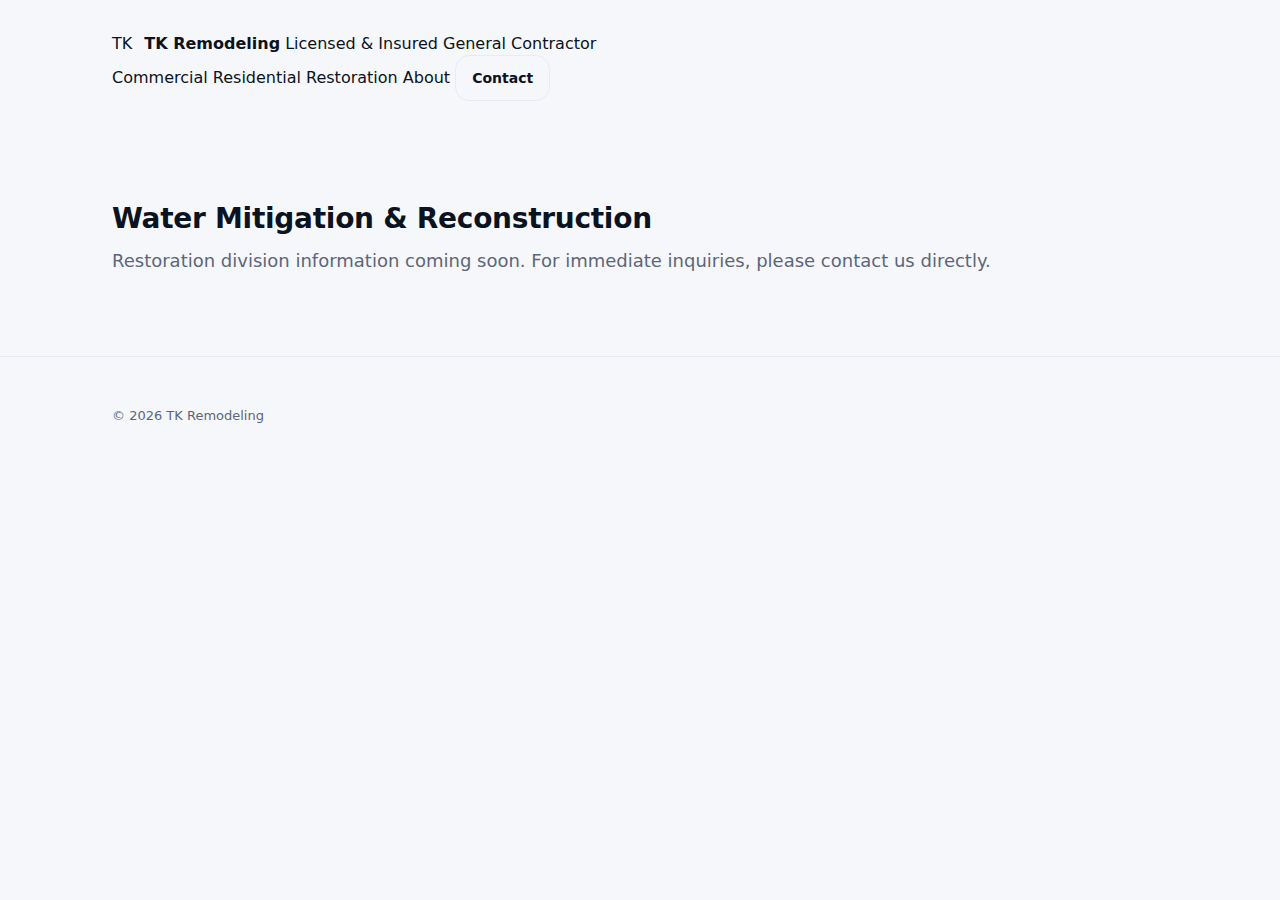
<file: restoration.html>
<!doctype html>
<html lang="en">
<head>
  <meta charset="utf-8" />
  <meta name="viewport" content="width=device-width,initial-scale=1" />
  <title>Restoration | TK Remodeling</title>
  <link rel="stylesheet" href="styles.css" />
</head>
<body>

<header class="topbar">
  <div class="container">
    <div class="nav">
      <a class="brand" href="index.html">
        <div class="mark">TK</div>
        <div class="name">
          <strong>TK Remodeling</strong>
          <span>Licensed & Insured General Contractor</span>
        </div>
      </a>
      <nav class="links">
        <a href="projects.html">Commercial</a>
        <a href="residential.html">Residential</a>
        <a href="restoration.html">Restoration</a>
        <a href="about.html">About</a>
        <a href="contact.html" class="btn primary">Contact</a>
      </nav>
    </div>
  </div>
</header>

<main class="section">
  <div class="container">
    <h2>Water Mitigation & Reconstruction</h2>
    <p class="lead">
      Restoration division information coming soon.
      For immediate inquiries, please contact us directly.
    </p>
  </div>
</main>

<footer class="footer">
  <div class="container">
    <div class="row">
      <div>© 2026 TK Remodeling</div>
    </div>
  </div>
</footer>

</body>
</html>
</file>
<file: styles.css>
/* =========================
   TK Remodeling — Modern Base
   ========================= */

:root{
  --bg:#f6f7fb;
  --panel:#ffffff;
  --text:#0b1220;
  --muted:#5b667a;
  --line:#e7ebf3;

  --brand:#0ea5e9;
  --brand2:#22c55e;

  --nav:#2f343c;
  --navText:#eaf0ff;

  --shadow:0 18px 45px rgba(15,23,42,.10);
  --shadow2:0 10px 24px rgba(15,23,42,.10);

  --radius:18px;
  --radius2:14px;
}

*{box-sizing:border-box}
html,body{margin:0;padding:0}
body{
  font-family: ui-sans-serif, system-ui, -apple-system, Segoe UI, Roboto, Helvetica, Arial, "Apple Color Emoji","Segoe UI Emoji";
  background:var(--bg);
  color:var(--text);
  line-height:1.45;
}

a{color:inherit;text-decoration:none}
a:hover{opacity:.92}

.container{
  max-width:1100px;
  margin:0 auto;
  padding:32px 22px;
}

/* NAV */
.navbar{
  position:sticky;
  top:0;
  z-index:50;
  background:var(--nav);
  border-bottom:1px solid rgba(255,255,255,.08);
}

.nav-inner{
  max-width:1100px;
  margin:0 auto;
  padding:14px 22px;
  display:flex;
  align-items:center;
  justify-content:space-between;
  gap:18px;
}

.brand{
  display:flex;
  align-items:center;
  gap:12px;
  min-width:260px;
}

.brand-badge{
  width:42px;height:42px;
  border-radius:12px;
  display:grid;
  place-items:center;
  font-weight:800;
  background:linear-gradient(135deg,var(--brand),var(--brand2));
  color:#021018;
}

.brand-title{display:flex;flex-direction:column;gap:2px}
.brand-title strong{color:#fff;font-size:15px;letter-spacing:.2px}
.brand-title span{color:rgba(255,255,255,.70);font-size:12px}

.nav-links{
  display:flex;
  align-items:center;
  gap:18px;
  flex-wrap:wrap;
  justify-content:flex-end;
}

.nav-links a{
  color:rgba(255,255,255,.85);
  font-size:14px;
  padding:8px 10px;
  border-radius:10px;
}

.nav-links a:hover{
  background:rgba(255,255,255,.08);
}

.nav-cta{
  background:linear-gradient(135deg,var(--brand),#38bdf8);
  color:#001018 !important;
  font-weight:700;
}

/* HERO */
.hero{
  padding:70px 0 60px;
  background:linear-gradient(180deg,#0f172a 0%, #1e293b 100%);
  color:white;
}
.hero h1{
  font-weight:800;
  letter-spacing:-1px;
}
{
  color:white;
}
.hero p{
  color:#cbd5e1;
}

  padding:22px 0 6px;
}

.cred-strip{
  display:inline-flex;
  gap:10px;
  padding:8px 12px;
  border-radius:999px;
  background:rgba(34,197,94,.12);
  color:#0b3a23;
  font-weight:700;
  font-size:12px;
  letter-spacing:.12em;
  text-transform:uppercase;
}

.hero-grid{
  margin-top:16px;
  display:grid;
  grid-template-columns: 1.2fr .9fr;
  gap:22px;
  align-items:start;
}

h1{
  margin:12px 0 10px;
  font-size:52px;
  line-height:1.02;
  letter-spacing:-.02em;
}

.lead{
  margin:0 0 10px;
  color:var(--muted);
  font-size:18px;
}

.subcopy{
  margin:0 0 18px;
  color:#1b2433;
  font-size:16px;
}

.hero-actions{
  display:flex;
  gap:12px;
  flex-wrap:wrap;
  margin-bottom:14px;
}

.btn{
  display:inline-flex;
  align-items:center;
  justify-content:center;
  padding:12px 16px;
  border-radius:14px;
  border:1px solid var(--line);
  font-weight:800;
  font-size:14px;
}

.btn-primary{
  background:linear-gradient(135deg,var(--brand),#38bdf8);
  color:#001018;
  border:none;
  box-shadow:var(--shadow2);
}

.btn-ghost{
  background:#fff;
  color:#0b1220;
}

.hr{
  border:none;
  height:1px;
  background:var(--line);
  margin:14px 0;
}

/* RIGHT CARD + SECTIONS */
.hero-card{
  background:#ffffff;
  color:#0f172a;
  border-radius:20px;
  padding:28px;
  box-shadow:0 30px 80px rgba(0,0,0,.25);
}
{
  background:var(--panel);
  border:1px solid var(--line);
  border-radius:var(--radius);
  padding:18px 18px;
  box-shadow:var(--shadow);
}

.hero-card h3{
  margin:0 0 10px;
  font-size:18px;
}

.pills{
  display:grid;
  gap:10px;
}

.pill{
  padding:12px 12px;
  border-radius:14px;
  background:#f4f7ff;
  border:1px solid #e9efff;
}

.pill strong{
  display:block;
  margin-bottom:2px;
}

.pill span{
  color:var(--muted);
  font-size:13px;
}

.list{
  margin:0;
  padding-left:18px;
  color:#1b2433;
}

.section{
  padding:34px 0 0;
}

.section h2{
  margin:0 0 8px;
  font-size:28px;
  letter-spacing:-.01em;
}

.section p{
  margin:0 0 16px;
  color:var(--muted);
}

.cards{
  display:grid;
  grid-template-columns: repeat(3, 1fr);
  gap:16px;
}

.card{
  background:var(--panel);
  border:1px solid var(--line);
  border-radius:var(--radius2);
  padding:16px;
  box-shadow:var(--shadow2);
}

.card h3{
  margin:0 0 6px;
  font-size:16px;
}

.card p{
  margin:0;
  color:var(--muted);
  font-size:14px;
}

/* FOOTER */
.footer{
  margin-top:34px;
  padding:18px 0;
  border-top:1px solid var(--line);
  color:var(--muted);
  font-size:13px;
}

/* RESPONSIVE */
@media (max-width: 920px){
  h1{font-size:40px}
  .hero-grid{grid-template-columns:1fr}
  .cards{grid-template-columns:1fr}
  .brand{min-width:auto}
}
</file>
